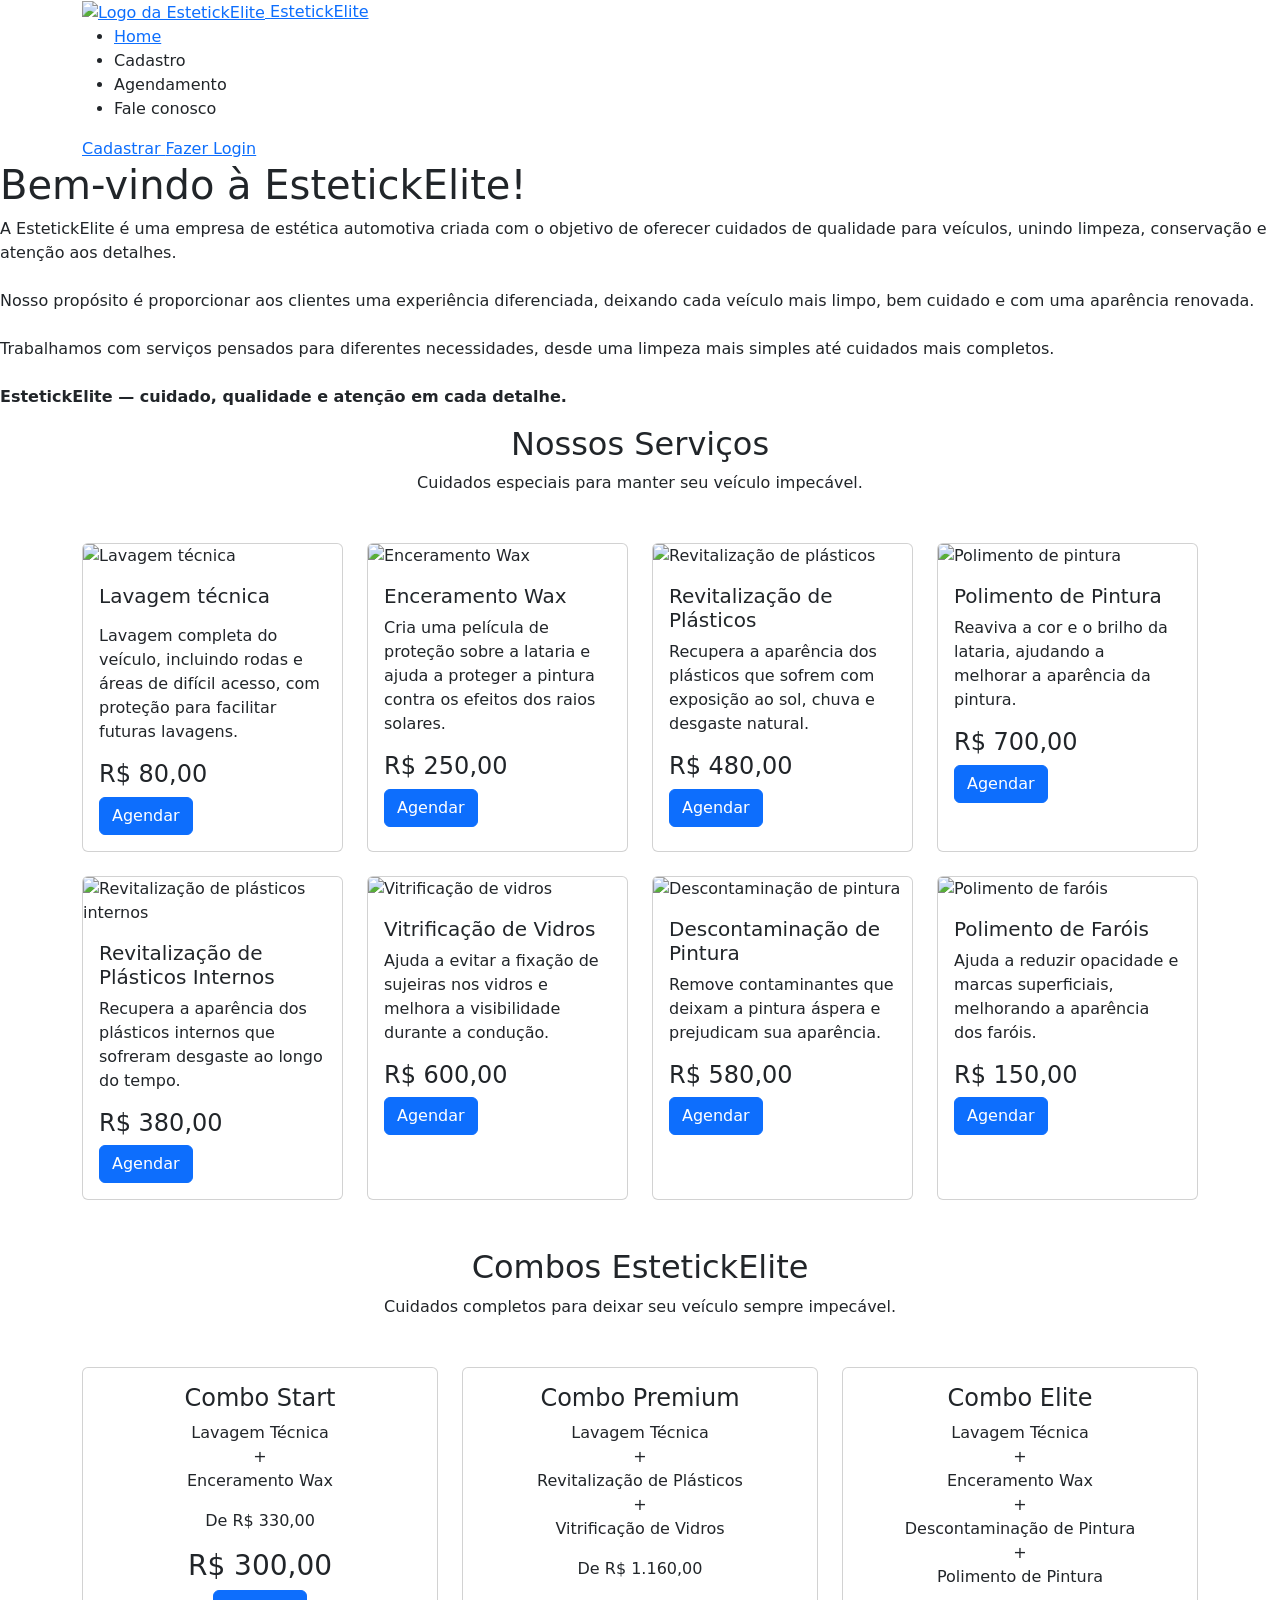
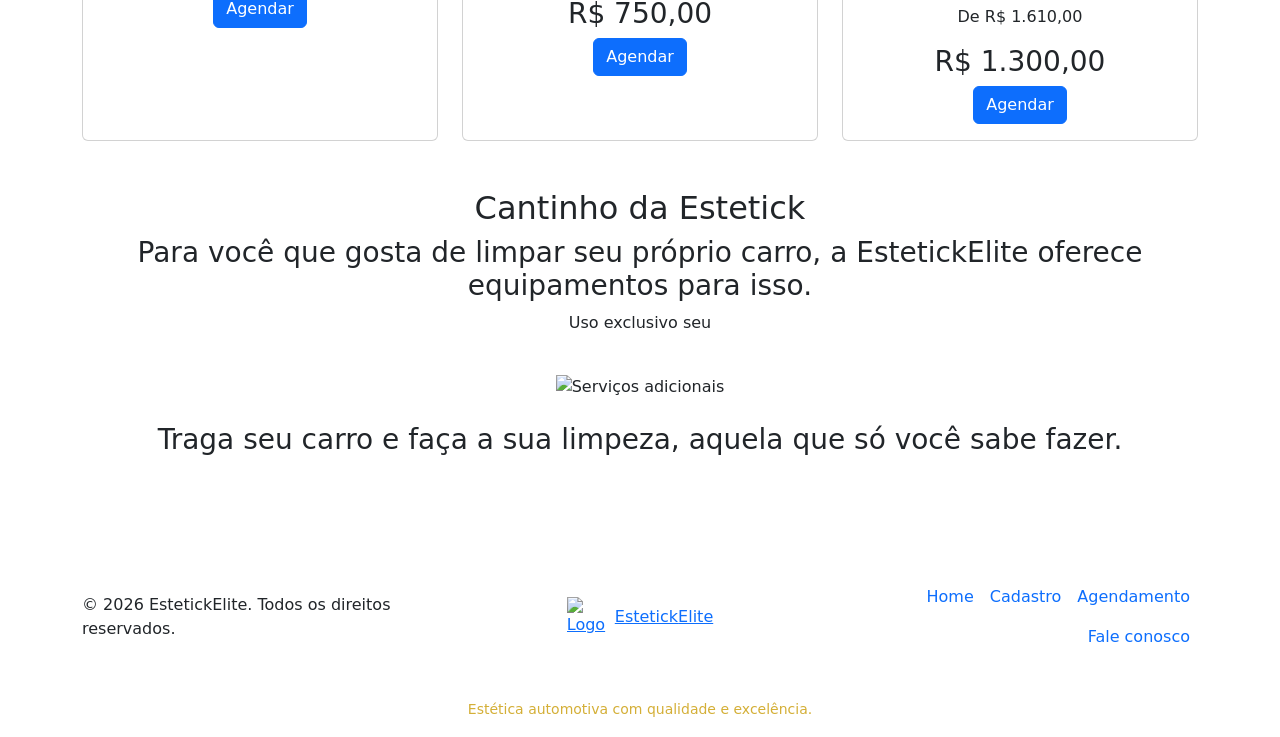
<file: src/main/resources/index.html>
<!DOCTYPE html>
<html lang="pt-BR" xmlns:th="http://www.thymeleaf.org">

<head>
    <meta charset="UTF-8">
    <meta name="viewport" content="width=device-width, initial-scale=1.0">

    <meta name="description"
          content="EstetickElite - Estética automotiva com qualidade, cuidado e excelência.">
    <meta name="author" content="Lucas Segura">
    <meta name="keywords"
          content="estética automotiva, lavagem, polimento, enceramento, vitrificação">

    <title>EstetickElite | Estética Automotiva</title>

    <link rel="icon" type="image/png" th:href="@{/favicon.png}">

    <link href="https://cdn.jsdelivr.net/npm/bootstrap@5.3.8/dist/css/bootstrap.min.css"
          rel="stylesheet"
          integrity="sha384-sRIl4kxILFvY47J16cr9ZwB07vP4J8+LH7qKQnuqkuIAvNWLzeN8tE5YBujZqJLB"
          crossorigin="anonymous">

    <link rel="stylesheet" th:href="@{/css/style.css}">
</head>

<body>

    <!-- HEADER -->
    <header class="header-estetick">
        <div class="container">
            <div class="header-container">

                <a th:href="@{/}" class="logo-estetick"
                   aria-label="Página inicial EstetickElite">
                    <img th:src="@{/img/logo.png}" alt="Logo da EstetickElite">
                    <span>Estetick<span>Elite</span></span>
                </a>

                <nav aria-label="Menu principal">
                    <ul class="nav-estetick">
                        <li>
                            <a th:href="@{/}" class="active">Home</a>
                        </li>
                        <li>
                            <a th:href="@{/cadastro}">Cadastro</a>
                        </li>
                        <li>
                            <a th:href="@{/agendamento}">Agendamento</a>
                        </li>
                        <li>
                            <a th:href="@{/fale-conosco}">Fale conosco</a>
                        </li>
                    </ul>
                </nav>

                <div class="botoes-header">
                    <a th:href="@{/cadastro}" class="btn-cadastrar">
                        Cadastrar
                    </a>

                    <a th:href="@{/login}" class="btn-agendar">
                        Fazer Login
                    </a>
                </div>

            </div>
        </div>
    </header>

    <!-- CONTEÚDO PRINCIPAL -->
    <main>

        <!-- APRESENTAÇÃO -->
        <section class="container-img">
            <h1>Bem-vindo à EstetickElite!</h1>

            <p>
                A EstetickElite é uma empresa de estética automotiva
                criada com o objetivo de oferecer cuidados de qualidade
                para veículos, unindo limpeza, conservação e atenção
                aos detalhes.

                <br><br>

                Nosso propósito é proporcionar aos clientes uma
                experiência diferenciada, deixando cada veículo mais
                limpo, bem cuidado e com uma aparência renovada.

                <br><br>

                Trabalhamos com serviços pensados para diferentes
                necessidades, desde uma limpeza mais simples até
                cuidados mais completos.

                <br><br>

                <strong>
                    EstetickElite — cuidado, qualidade e atenção em cada detalhe.
                </strong>
            </p>
        </section>

        <!-- SERVIÇOS -->
        <section class="container servicos">

            <div class="text-center mb-5">
                <h2>Nossos Serviços</h2>
                <p>Cuidados especiais para manter seu veículo impecável.</p>
            </div>

            <div class="row g-4">

                <!-- SERVIÇO 1 -->
                <div class="col-12 col-md-6 col-lg-3 d-flex">
                    <div class="card card-servico w-100">
                        <img th:src="@{/img/1-1.webp}"
                             class="card-img-top"
                             alt="Lavagem técnica"
                             loading="lazy">

                        <div class="card-body">
                            <h5 class="card-title mb-0" style="min-height: 40px;">
                                Lavagem técnica
                            </h5>

                            <p class="card-text">
                                Lavagem completa do veículo, incluindo rodas e áreas
                                de difícil acesso, com proteção para facilitar
                                futuras lavagens.
                            </p>

                            <h4 class="preco">R$ 80,00</h4>

                            <a th:href="@{/agendamento}" class="btn btn-primary">
                                Agendar
                            </a>
                        </div>
                    </div>
                </div>

                <!-- SERVIÇO 2 -->
                <div class="col-12 col-md-6 col-lg-3 d-flex">
                    <div class="card card-servico w-100">
                        <img th:src="@{/img/2.webp}"
                             class="card-img-top"
                             alt="Enceramento Wax"
                             loading="lazy">

                        <div class="card-body">
                            <h5 class="card-title">Enceramento Wax</h5>

                            <p class="card-text">
                                Cria uma película de proteção sobre a lataria e ajuda
                                a proteger a pintura contra os efeitos dos raios solares.
                            </p>

                            <h4 class="preco">R$ 250,00</h4>

                            <a th:href="@{/agendamento}" class="btn btn-primary">
                                Agendar
                            </a>
                        </div>
                    </div>
                </div>

                <!-- SERVIÇO 3 -->
                <div class="col-12 col-md-6 col-lg-3 d-flex">
                    <div class="card card-servico w-100">
                        <img th:src="@{/img/3-1.webp}"
                             class="card-img-top"
                             alt="Revitalização de plásticos"
                             loading="lazy">

                        <div class="card-body">
                            <h5 class="card-title">Revitalização de Plásticos</h5>

                            <p class="card-text">
                                Recupera a aparência dos plásticos que sofrem com
                                exposição ao sol, chuva e desgaste natural.
                            </p>

                            <h4 class="preco">R$ 480,00</h4>

                            <a th:href="@{/agendamento}" class="btn btn-primary">
                                Agendar
                            </a>
                        </div>
                    </div>
                </div>

                <!-- SERVIÇO 4 -->
                <div class="col-12 col-md-6 col-lg-3 d-flex">
                    <div class="card card-servico w-100">
                        <img th:src="@{/img/4.webp}"
                             class="card-img-top"
                             alt="Polimento de pintura"
                             loading="lazy">

                        <div class="card-body">
                            <h5 class="card-title">Polimento de Pintura</h5>

                            <p class="card-text">
                                Reaviva a cor e o brilho da lataria, ajudando a
                                melhorar a aparência da pintura.
                            </p>

                            <h4 class="preco">R$ 700,00</h4>

                            <a th:href="@{/agendamento}" class="btn btn-primary">
                                Agendar
                            </a>
                        </div>
                    </div>
                </div>

                <!-- SERVIÇO 5 -->
                <div class="col-12 col-md-6 col-lg-3 d-flex">
                    <div class="card card-servico w-100">
                        <img th:src="@{/img/5.webp}"
                             class="card-img-top"
                             alt="Revitalização de plásticos internos"
                             loading="lazy">

                        <div class="card-body">
                            <h5 class="card-title">
                                Revitalização de Plásticos Internos
                            </h5>

                            <p class="card-text">
                                Recupera a aparência dos plásticos internos que
                                sofreram desgaste ao longo do tempo.
                            </p>

                            <h4 class="preco">R$ 380,00</h4>

                            <a th:href="@{/agendamento}" class="btn btn-primary">
                                Agendar
                            </a>
                        </div>
                    </div>
                </div>

                <!-- SERVIÇO 6 -->
                <div class="col-12 col-md-6 col-lg-3 d-flex">
                    <div class="card card-servico w-100">
                        <img th:src="@{/img/6..png}"
                             class="card-img-top"
                             alt="Vitrificação de vidros"
                             loading="lazy">

                        <div class="card-body">
                            <h5 class="card-title">Vitrificação de Vidros</h5>

                            <p class="card-text">
                                Ajuda a evitar a fixação de sujeiras nos vidros
                                e melhora a visibilidade durante a condução.
                            </p>

                            <h4 class="preco">R$ 600,00</h4>

                            <a th:href="@{/agendamento}" class="btn btn-primary">
                                Agendar
                            </a>
                        </div>
                    </div>
                </div>

                <!-- SERVIÇO 7 -->
                <div class="col-12 col-md-6 col-lg-3 d-flex">
                    <div class="card card-servico w-100">
                        <img th:src="@{/img/7.webp}"
                             class="card-img-top"
                             alt="Descontaminação de pintura"
                             loading="lazy">

                        <div class="card-body">
                            <h5 class="card-title">Descontaminação de Pintura</h5>

                            <p class="card-text">
                                Remove contaminantes que deixam a pintura áspera
                                e prejudicam sua aparência.
                            </p>

                            <h4 class="preco">R$ 580,00</h4>

                            <a th:href="@{/agendamento}" class="btn btn-primary">
                                Agendar
                            </a>
                        </div>
                    </div>
                </div>

                <!-- SERVIÇO 8 -->
                <div class="col-12 col-md-6 col-lg-3 d-flex">
                    <div class="card card-servico w-100">
                        <img th:src="@{/img/8.webp}"
                             class="card-img-top"
                             alt="Polimento de faróis"
                             loading="lazy">

                        <div class="card-body">
                            <h5 class="card-title">Polimento de Faróis</h5>

                            <p class="card-text">
                                Ajuda a reduzir opacidade e marcas superficiais,
                                melhorando a aparência dos faróis.
                            </p>

                            <h4 class="preco">R$ 150,00</h4>

                            <a th:href="@{/agendamento}" class="btn btn-primary">
                                Agendar
                            </a>
                        </div>
                    </div>
                </div>

            </div>
        </section>

        <!-- COMBOS -->
        <section class="container combos py-5">

            <div class="text-center mb-5">
                <h2>Combos EstetickElite</h2>
                <p>
                    Cuidados completos para deixar seu veículo sempre impecável.
                </p>
            </div>

            <div class="row g-4">

                <!-- COMBO START -->
                <div class="col-12 col-md-4 d-flex">
                    <div class="card combo-card text-center w-100">
                        <div class="card-body">
                            <h4>Combo Start</h4>

                            <p>
                                Lavagem Técnica
                                <br>+<br>
                                Enceramento Wax
                            </p>

                            <p class="preco-antigo">De R$ 330,00</p>
                            <h3>R$ 300,00</h3>

                            <a th:href="@{/agendamento}" class="btn btn-primary">
                                Agendar
                            </a>
                        </div>
                    </div>
                </div>

                <!-- COMBO PREMIUM -->
                <div class="col-12 col-md-4 d-flex">
                    <div class="card combo-card combo-premium text-center w-100">
                        <div class="card-body">
                            <h4>Combo Premium</h4>

                            <p>
                                Lavagem Técnica
                                <br>+<br>
                                Revitalização de Plásticos
                                <br>+<br>
                                Vitrificação de Vidros
                            </p>

                            <p class="preco-antigo">De R$ 1.160,00</p>
                            <h3>R$ 750,00</h3>

                            <a th:href="@{/agendamento}" class="btn btn-primary">
                                Agendar
                            </a>
                        </div>
                    </div>
                </div>

                <!-- COMBO ELITE -->
                <div class="col-12 col-md-4 d-flex">
                    <div class="card combo-card text-center w-100">
                        <div class="card-body">
                            <h4>Combo Elite</h4>

                            <p>
                                Lavagem Técnica
                                <br>+<br>
                                Enceramento Wax
                                <br>+<br>
                                Descontaminação de Pintura
                                <br>+<br>
                                Polimento de Pintura
                            </p>

                            <p class="preco-antigo">De R$ 1.610,00</p>
                            <h3>R$ 1.300,00</h3>

                            <a th:href="@{/agendamento}" class="btn btn-primary">
                                Agendar
                            </a>
                        </div>
                    </div>
                </div>

            </div>

            <!-- CANTINHO DA ESTETICK -->
            <br><br>

            <div class="text-center mb-5">
                <h2>Cantinho da Estetick</h2>

                <h3>
                    Para você que gosta de limpar seu próprio carro,
                    a EstetickElite oferece equipamentos para isso.
                </h3>

                <p>Uso exclusivo seu</p>

                <br>

                <img th:src="@{/img/usoseu.png}"
                     alt="Serviços adicionais"
                     class="card-img">

                <br><br>

                <h3>
                    Traga seu carro e faça a sua limpeza,
                    aquela que só você sabe fazer.
                </h3>
            </div>

        </section>
    </main>

    <!-- FOOTER -->
    <footer>
        <div class="footer-estetick">
            <div class="container footer-container">

                <div class="d-flex flex-wrap justify-content-between align-items-center py-4">

                    <p class="col-md-4 mb-0 copyright">
                        © 2026 EstetickElite. Todos os direitos reservados.
                    </p>

                    <a th:href="@{/}"
                       class="col-md-4 d-flex align-items-center justify-content-center mb-3 mb-md-0 logo-footer">

                        <img th:src="@{/img/logo.png}"
                             alt="Logo EstetickElite"
                             width="40"
                             height="40"
                             class="me-2">

                        Estetick<span>Elite</span>
                    </a>

                    <ul class="nav col-md-4 justify-content-end nav-estetick">

                        <li class="nav-item">
                            <a th:href="@{/}" class="nav-link px-2 active">
                                Home
                            </a>
                        </li>

                        <li class="nav-item">
                            <a th:href="@{/cadastro}" class="nav-link px-2">
                                Cadastro
                            </a>
                        </li>

                        <li class="nav-item">
                            <a th:href="@{/agendamento}" class="nav-link px-2">
                                Agendamento
                            </a>
                        </li>

                        <li class="nav-item">
                            <a th:href="@{/fale-conosco}" class="nav-link px-2">
                                Fale conosco
                            </a>
                        </li>

                    </ul>
                </div>

                <div class="text-center py-3 linha-dourada">
                    <small style="color: #d4af37;">
                        Estética automotiva com qualidade e excelência.
                    </small>
                </div>

            </div>
        </div>
    </footer>

    <!-- BOOTSTRAP JS -->
    <script src="https://cdn.jsdelivr.net/npm/bootstrap@5.3.8/dist/js/bootstrap.bundle.min.js"
            integrity="sha384-FKyoEForCGlyvwx9Hj09JcYn3nv7wiPVlz7YYwJrV4cXK/BmnVDxM+D2scQbITxI"
            crossorigin="anonymous"></script>

    <!-- JAVASCRIPT PERSONALIZADO -->
    <script th:src="@{/js/script.js}"></script>

</body>
</html>
</file>
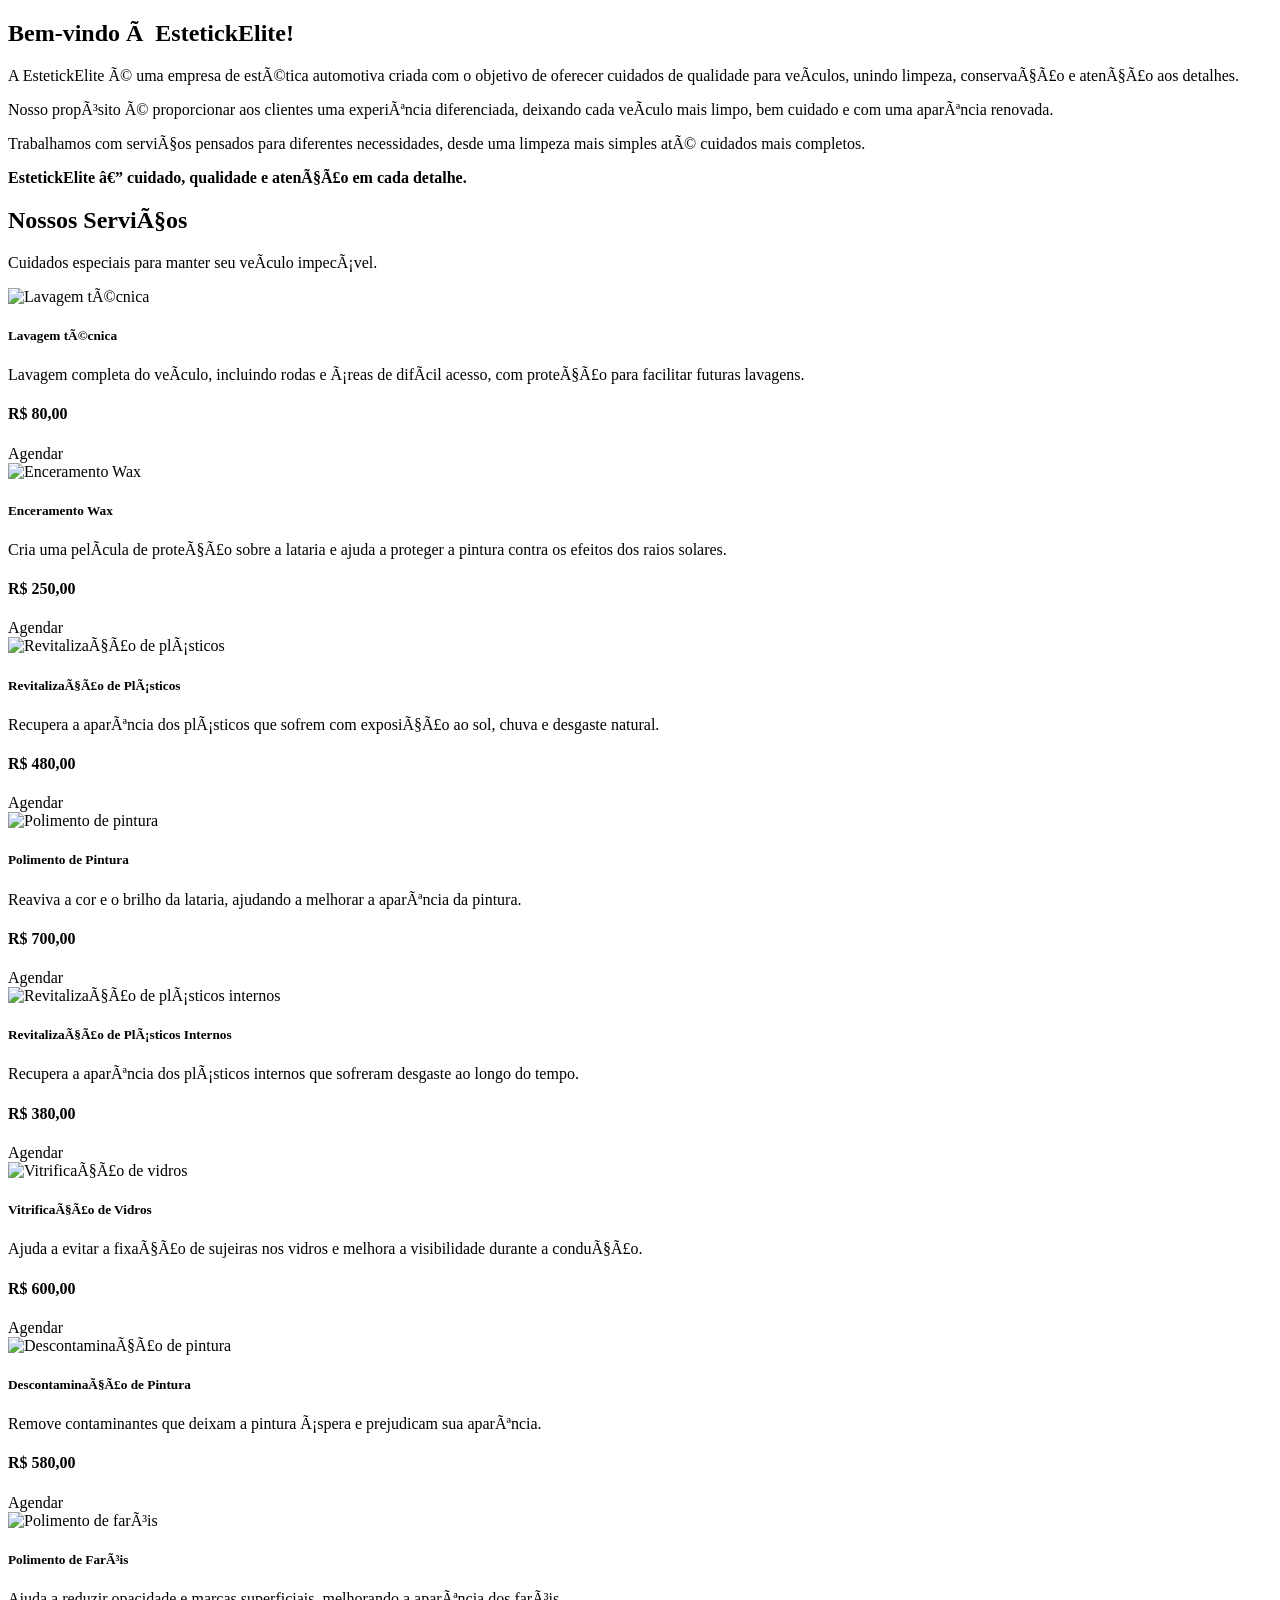
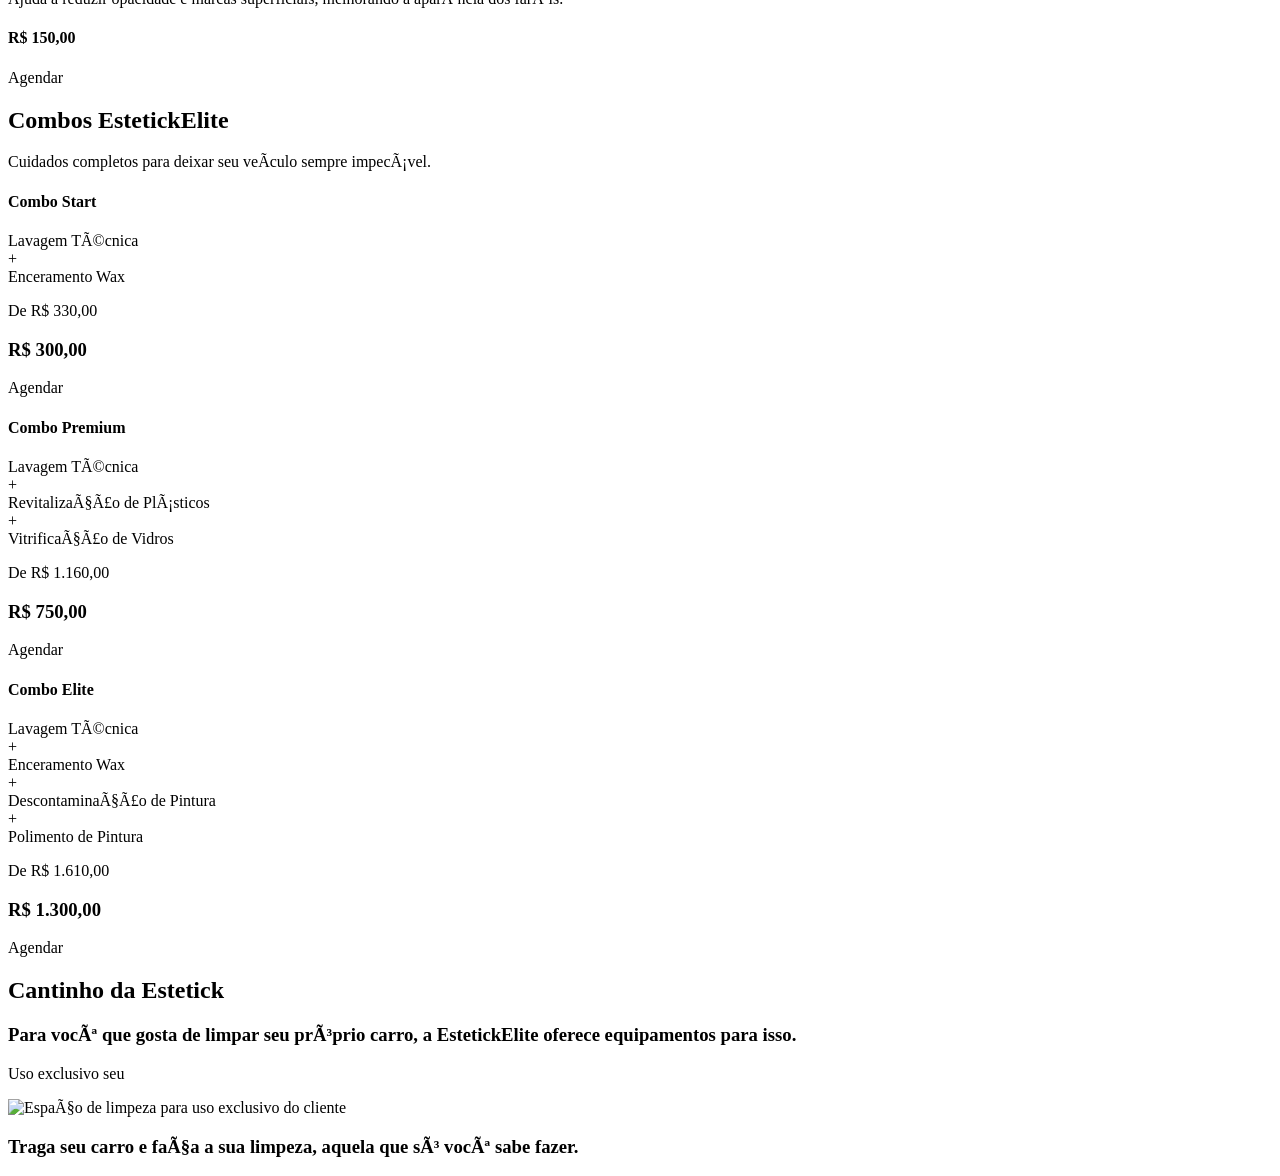
<file: src/main/resources/templates/index.html>
<!DOCTYPE html>
<html lang="pt-BR" xmlns:th="http://www.thymeleaf.org">
<head th:replace="~{fragments/head :: head('Página inicial')}">
</head>
<body>
<!-- ================================================== -->
<!-- CABEÇALHO -->
<!-- ================================================== -->
<header th:replace="~{fragments/header :: header}">
</header>
<!-- ================================================== -->
<!-- CONTEÚDO PRINCIPAL -->
<!-- ================================================== -->
<main>
    <!-- APRESENTAÇÃO DA EMPRESA -->
    <section class="container-img">

        <h1>Bem-vindo à EstetickElite!</h1>

        <p>
            A EstetickElite é uma empresa de estética automotiva
            criada com o objetivo de oferecer cuidados de qualidade
            para veículos, unindo limpeza, conservação e atenção
            aos detalhes.
        </p>

        <p>
            Nosso propósito é proporcionar aos clientes uma
            experiência diferenciada, deixando cada veículo mais
            limpo, bem cuidado e com uma aparência renovada.
        </p>

        <p>
            Trabalhamos com serviços pensados para diferentes
            necessidades, desde uma limpeza mais simples até
            cuidados mais completos.
        </p>

        <p>
            <strong>
                EstetickElite — cuidado, qualidade e atenção em cada detalhe.
            </strong>
        </p>

    </section>
    <!-- ================================================== -->    <!-- NOSSOS SERVIÇOS -->
    <!-- ================================================== -->
    <section class="container servicos">
        <!-- TÍTULO DA SEÇÃO -->
        <div class="text-center mb-5">

            <h2>Nossos Serviços</h2>

            <p>
                Cuidados especiais para manter seu veículo impecável.
            </p>

        </div>
        <!-- CARDS DE SERVIÇOS -->
        <div class="row g-4">
            <!-- SERVIÇO 1 -->
            <div class="col-12 col-md-6 col-lg-3 d-flex">

                <div class="card card-servico w-100">

                    <img th:src="@{/img/1-1.webp}"
                         class="card-img-top"
                         alt="Lavagem técnica"
                         loading="lazy">

                    <div class="card-body">

                        <h5 class="card-title">
                            Lavagem técnica
                        </h5>

                        <p class="card-text">
                            Lavagem completa do veículo, incluindo rodas
                            e áreas de difícil acesso, com proteção para
                            facilitar futuras lavagens.
                        </p>

                        <h4 class="preco">R$ 80,00</h4>

                        <a th:href="@{/agendamento}" class="btn btn-primary">
                            Agendar
                        </a>

                    </div>

                </div>

            </div>
            <!-- SERVIÇO 2 -->
            <div class="col-12 col-md-6 col-lg-3 d-flex">

                <div class="card card-servico w-100">

                    <img th:src="@{/img/2.webp}"
                         class="card-img-top"
                         alt="Enceramento Wax"
                         loading="lazy">

                    <div class="card-body">

                        <h5 class="card-title">
                            Enceramento Wax
                        </h5>

                        <p class="card-text">
                            Cria uma película de proteção sobre a lataria
                            e ajuda a proteger a pintura contra os efeitos
                            dos raios solares.
                        </p>

                        <h4 class="preco">R$ 250,00</h4>

                        <a th:href="@{/agendamento}" class="btn btn-primary">
                            Agendar
                        </a>

                    </div>

                </div>

            </div>
            <!-- SERVIÇO 3 -->
            <div class="col-12 col-md-6 col-lg-3 d-flex">

                <div class="card card-servico w-100">

                    <img th:src="@{/img/3-1.webp}"
                         class="card-img-top"
                         alt="Revitalização de plásticos"
                         loading="lazy">

                    <div class="card-body">

                        <h5 class="card-title">
                            Revitalização de Plásticos
                        </h5>

                        <p class="card-text">
                            Recupera a aparência dos plásticos que sofrem
                            com exposição ao sol, chuva e desgaste natural.
                        </p>

                        <h4 class="preco">R$ 480,00</h4>

                        <a th:href="@{/agendamento}" class="btn btn-primary">
                            Agendar
                        </a>

                    </div>

                </div>

            </div>
            <!-- SERVIÇO 4 -->
            <div class="col-12 col-md-6 col-lg-3 d-flex">

                <div class="card card-servico w-100">

                    <img th:src="@{/img/4.webp}"
                         class="card-img-top"
                         alt="Polimento de pintura"
                         loading="lazy">

                    <div class="card-body">

                        <h5 class="card-title">
                            Polimento de Pintura
                        </h5>

                        <p class="card-text">
                            Reaviva a cor e o brilho da lataria, ajudando
                            a melhorar a aparência da pintura.
                        </p>

                        <h4 class="preco">R$ 700,00</h4>

                        <a th:href="@{/agendamento}" class="btn btn-primary">
                            Agendar
                        </a>

                    </div>

                </div>

            </div>
            <!-- SERVIÇO 5 -->
            <div class="col-12 col-md-6 col-lg-3 d-flex">

                <div class="card card-servico w-100">

                    <img th:src="@{/img/5.webp}"
                         class="card-img-top"
                         alt="Revitalização de plásticos internos"
                         loading="lazy">

                    <div class="card-body">

                        <h5 class="card-title">
                            Revitalização de Plásticos Internos
                        </h5>

                        <p class="card-text">
                            Recupera a aparência dos plásticos internos
                            que sofreram desgaste ao longo do tempo.
                        </p>

                        <h4 class="preco">R$ 380,00</h4>

                        <a th:href="@{/agendamento}" class="btn btn-primary">
                            Agendar
                        </a>

                    </div>

                </div>

            </div>
            <!-- SERVIÇO 6 -->
            <div class="col-12 col-md-6 col-lg-3 d-flex">

                <div class="card card-servico w-100">

                    <img th:src="@{/img/6..png}"
                         class="card-img-top"
                         alt="Vitrificação de vidros"
                         loading="lazy">

                    <div class="card-body">

                        <h5 class="card-title">
                            Vitrificação de Vidros
                        </h5>

                        <p class="card-text">
                            Ajuda a evitar a fixação de sujeiras nos vidros
                            e melhora a visibilidade durante a condução.
                        </p>

                        <h4 class="preco">R$ 600,00</h4>

                        <a th:href="@{/agendamento}" class="btn btn-primary">
                            Agendar
                        </a>

                    </div>

                </div>

            </div>
            <!-- SERVIÇO 7 -->
            <div class="col-12 col-md-6 col-lg-3 d-flex">

                <div class="card card-servico w-100">

                    <img th:src="@{/img/7.webp}"
                         class="card-img-top"
                         alt="Descontaminação de pintura"
                         loading="lazy">

                    <div class="card-body">

                        <h5 class="card-title">
                            Descontaminação de Pintura
                        </h5>

                        <p class="card-text">
                            Remove contaminantes que deixam a pintura
                            áspera e prejudicam sua aparência.
                        </p>

                        <h4 class="preco">R$ 580,00</h4>

                        <a th:href="@{/agendamento}" class="btn btn-primary">
                            Agendar
                        </a>

                    </div>

                </div>

            </div>
            <!-- SERVIÇO 8 -->
            <div class="col-12 col-md-6 col-lg-3 d-flex">

                <div class="card card-servico w-100">

                    <img th:src="@{/img/8.webp}"
                         class="card-img-top"
                         alt="Polimento de faróis"
                         loading="lazy">

                    <div class="card-body">

                        <h5 class="card-title">
                            Polimento de Faróis
                        </h5>

                        <p class="card-text">
                            Ajuda a reduzir opacidade e marcas superficiais,
                            melhorando a aparência dos faróis.
                        </p>

                        <h4 class="preco">R$ 150,00</h4>

                        <a th:href="@{/agendamento}" class="btn btn-primary">
                            Agendar
                        </a>

                    </div>

                </div>

            </div>
        </div>
    </section>
    <!-- ================================================== -->
    <!-- COMBOS ESTETICKELITE -->
    <!-- ================================================== -->
    <section class="container combos py-5">
        <!-- TÍTULO -->
        <div class="text-center mb-5">
            <h2>Combos EstetickElite</h2>
            <p>
                Cuidados completos para deixar seu veículo sempre impecável.
            </p>
        </div>


        <!-- CARDS DOS COMBOS -->
        <div class="row g-4">


            <!-- COMBO START -->
            <div class="col-12 col-md-4 d-flex">

                <div class="card combo-card text-center w-100">

                    <div class="card-body">

                        <h4>Combo Start</h4>

                        <p>
                            Lavagem Técnica
                            <br>+
                            <br>Enceramento Wax
                        </p>

                        <p class="preco-antigo">
                            De R$ 330,00
                        </p>

                        <h3>R$ 300,00</h3>

                        <a th:href="@{/agendamento}" class="btn btn-primary">
                            Agendar
                        </a>

                    </div>

                </div>

            </div>


            <!-- COMBO PREMIUM -->
            <div class="col-12 col-md-4 d-flex">

                <div class="card combo-card combo-premium text-center w-100">

                    <div class="card-body">

                        <h4>Combo Premium</h4>

                        <p>
                            Lavagem Técnica
                            <br>+
                            <br>Revitalização de Plásticos
                            <br>+
                            <br>Vitrificação de Vidros
                        </p>

                        <p class="preco-antigo">
                            De R$ 1.160,00
                        </p>

                        <h3>R$ 750,00</h3>

                        <a th:href="@{/agendamento}" class="btn btn-primary">
                            Agendar
                        </a>

                    </div>

                </div>

            </div>


            <!-- COMBO ELITE -->
            <div class="col-12 col-md-4 d-flex">

                <div class="card combo-card text-center w-100">

                    <div class="card-body">

                        <h4>Combo Elite</h4>

                        <p>
                            Lavagem Técnica
                            <br>+
                            <br>Enceramento Wax
                            <br>+
                            <br>Descontaminação de Pintura
                            <br>+
                            <br>Polimento de Pintura
                        </p>

                        <p class="preco-antigo">
                            De R$ 1.610,00
                        </p>

                        <h3>R$ 1.300,00</h3>

                        <a th:href="@{/agendamento}" class="btn btn-primary">
                            Agendar
                        </a>

                    </div>

                </div>

            </div>

        </div>


        <!-- ================================================== -->
        <!-- CANTINHO DA ESTETICK -->
        <!-- ================================================== -->

        <section class="text-center mt-5">

            <h2>Cantinho da Estetick</h2>

            <h3>
                Para você que gosta de limpar seu próprio carro,
                a EstetickElite oferece equipamentos para isso.
            </h3>

            <p>Uso exclusivo seu</p>

            <img th:src="@{/img/usoseu.png}"
                 alt="Espaço de limpeza para uso exclusivo do cliente"
                 class="card-img"
                 loading="lazy">
            <br>
            <h3>
                Traga seu carro e faça a sua limpeza,
                aquela que só você sabe fazer.
            </h3>

        </section>

    </section>
</main>
<!-- ================================================== -->
<!-- RODAPÉ -->
<!-- ================================================== -->
<footer th:replace="~{fragments/footer :: footer}">
</footer>
<!-- ================================================== -->
<!-- JAVASCRIPT -->
<!-- ================================================== -->
<!-- Bootstrap -->
<script src="https://cdn.jsdelivr.net/npm/bootstrap@5.3.8/dist/js/bootstrap.bundle.min.js"
        integrity="sha384-FKyoEForCGlyvwx9Hj09JcYn3nv7wiPVlz7YYwJrWVcXK/BmnVDxM+D2scQbITxI"
        crossorigin="anonymous">
</script>
<!-- JavaScript personalizado -->
<script th:src="@{/js/script.js}"></script>
</body>
</html>
</file>
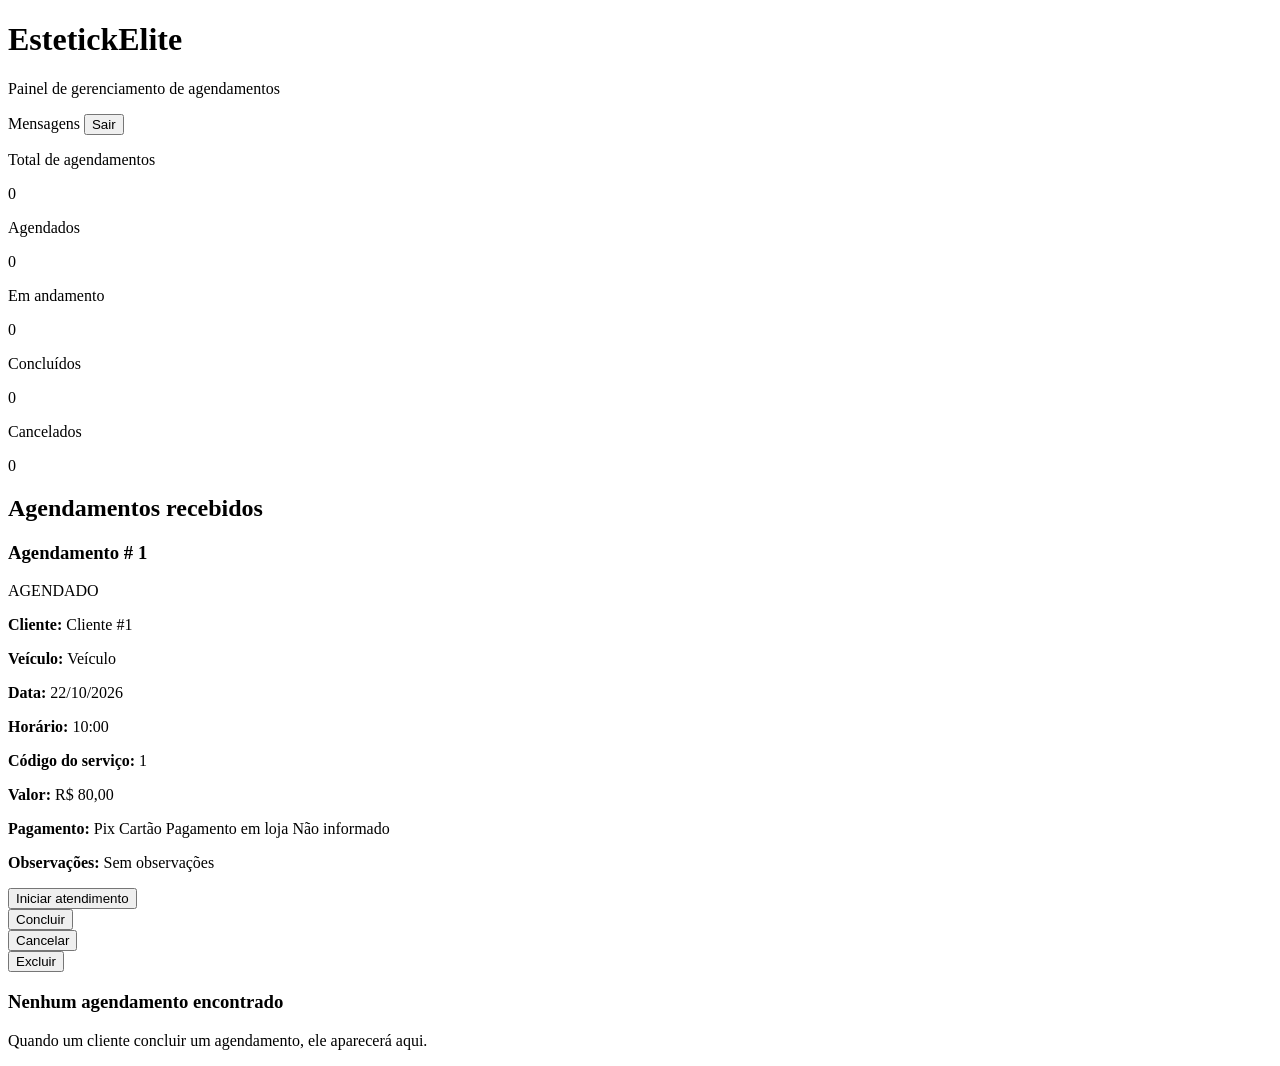
<file: src/main/resources/templates/admin.html>
<!DOCTYPE html>
<html lang="pt-br" xmlns:th="http://www.thymeleaf.org">
<head>
    <meta charset="UTF-8">
    <meta name="viewport" content="width=device-width, initial-scale=1.0">

    <title>Painel Administrativo | EstetickElite</title>
    <link rel="stylesheet" th:href="@{/css/admin.css}">



</head>

<body>

<header>
    <div>
        <h1>EstetickElite</h1>
        <p class="subtitulo">Painel de gerenciamento de agendamentos</p>
    </div>

    <div>
        <a class="botao" th:href="@{/admin/mensagens}">
            Mensagens
        </a>

        <form th:action="@{/admin/logout}" method="post"
              style="display:inline">
            <button class="botao" type="submit">Sair</button>
        </form>
    </div>
</header>

<section class="resumo">
    <article class="cartao">
        <p>Total de agendamentos</p>
        <span class="numero" th:text="${totalServicos}">0</span>
    </article>

    <article class="cartao">
        <p>Agendados</p>
        <span class="numero" th:text="${totalAgendados}">0</span>
    </article>

    <article class="cartao">
        <p>Em andamento</p>
        <span class="numero" th:text="${totalEmAndamento}">0</span>
    </article>

    <article class="cartao">
        <p>Concluídos</p>
        <span class="numero" th:text="${totalFeitos}">0</span>
    </article>

    <article class="cartao">
        <p>Cancelados</p>
        <span class="numero" th:text="${totalCancelados}">0</span>
    </article>
</section>

<h2 class="secao-titulo">Agendamentos recebidos</h2>

<section class="lista">

    <article class="agendamento"
             th:each="agendamento : ${agendamentos}">

        <h3>
            Agendamento #
            <span th:text="${agendamento.id}">1</span>
        </h3>

        <p class="status"
           th:text="${agendamento.status != null ? agendamento.status : 'AGENDADO'}">
            AGENDADO
        </p>

        <p class="linha">
            <strong>Cliente:</strong>
            <span th:text="${agendamento.clienteId != null
                ? 'Cliente #' + agendamento.clienteId
                : 'Não informado'}">
                Cliente #1
            </span>
        </p>

        <p class="linha">
            <strong>Veículo:</strong>
            <span th:text="${agendamento.veiculo}">Veículo</span>
        </p>

        <p class="linha">
            <strong>Data:</strong>
            <span th:text="${agendamento.data != null
                ? #temporals.format(agendamento.data, 'dd/MM/yyyy')
                : 'Não informada'}">
                22/10/2026
            </span>
        </p>

        <p class="linha">
            <strong>Horário:</strong>
            <span th:text="${agendamento.horario != null
                ? #temporals.format(agendamento.horario, 'HH:mm')
                : 'Não informado'}">
                10:00
            </span>
        </p>

        <p class="linha">
            <strong>Código do serviço:</strong>
            <span th:text="${agendamento.tipoServicos}">1</span>
        </p>

        <p class="linha">
            <strong>Valor:</strong>
            R$
            <span th:text="${agendamento.totalServicos != null
                ? #numbers.formatDecimal(agendamento.totalServicos, 1, 'POINT', 2, 'COMMA')
                : '0,00'}">
                80,00
            </span>
        </p>

        <p class="linha">
            <strong>Pagamento:</strong>
            <span th:switch="${agendamento.formaPag}">
                <span th:case="1">Pix</span>
                <span th:case="2">Cartão</span>
                <span th:case="3">Pagamento em loja</span>
                <span th:case="*">Não informado</span>
            </span>
        </p>

        <p class="linha">
            <strong>Observações:</strong>
            <span th:text="${agendamento.observacoes != null
                and !agendamento.observacoes.isBlank()
                ? agendamento.observacoes
                : 'Sem observações'}">
                Sem observações
            </span>
        </p>

        <div class="acoes">

            <form th:if="${agendamento.status == 'AGENDADO'}"
                  th:action="@{/admin/agendamentos/{id}/iniciar(id=${agendamento.id})}"
                  method="post">
                <button class="botao" type="submit">
                    Iniciar atendimento
                </button>
            </form>

            <form th:if="${agendamento.status == 'EM_ANDAMENTO'}"
                  th:action="@{/admin/agendamentos/{id}/concluir(id=${agendamento.id})}"
                  method="post">
                <button class="botao" type="submit">
                    Concluir
                </button>
            </form>

            <form th:if="${agendamento.status != 'CONCLUIDO'
                          and agendamento.status != 'CANCELADO'}"
                  th:action="@{/admin/agendamentos/{id}/cancelar(id=${agendamento.id})}"
                  method="post"
                  onsubmit="return confirm('Deseja cancelar este agendamento?')">
                <button class="botao perigo" type="submit">
                    Cancelar
                </button>
            </form>

            <form th:action="@{/admin/agendamentos/{id}/excluir(id=${agendamento.id})}"
                  method="post"
                  onsubmit="return confirm('Deseja excluir definitivamente este registro?')">
                <button class="botao perigo" type="submit">
                    Excluir
                </button>
            </form>

        </div>
    </article>

    <div class="vazio" th:if="${#lists.isEmpty(agendamentos)}">
        <h3>Nenhum agendamento encontrado</h3>
        <p>Quando um cliente concluir um agendamento, ele aparecerá aqui.</p>
    </div>

</section>

</body>
</html>
</file>
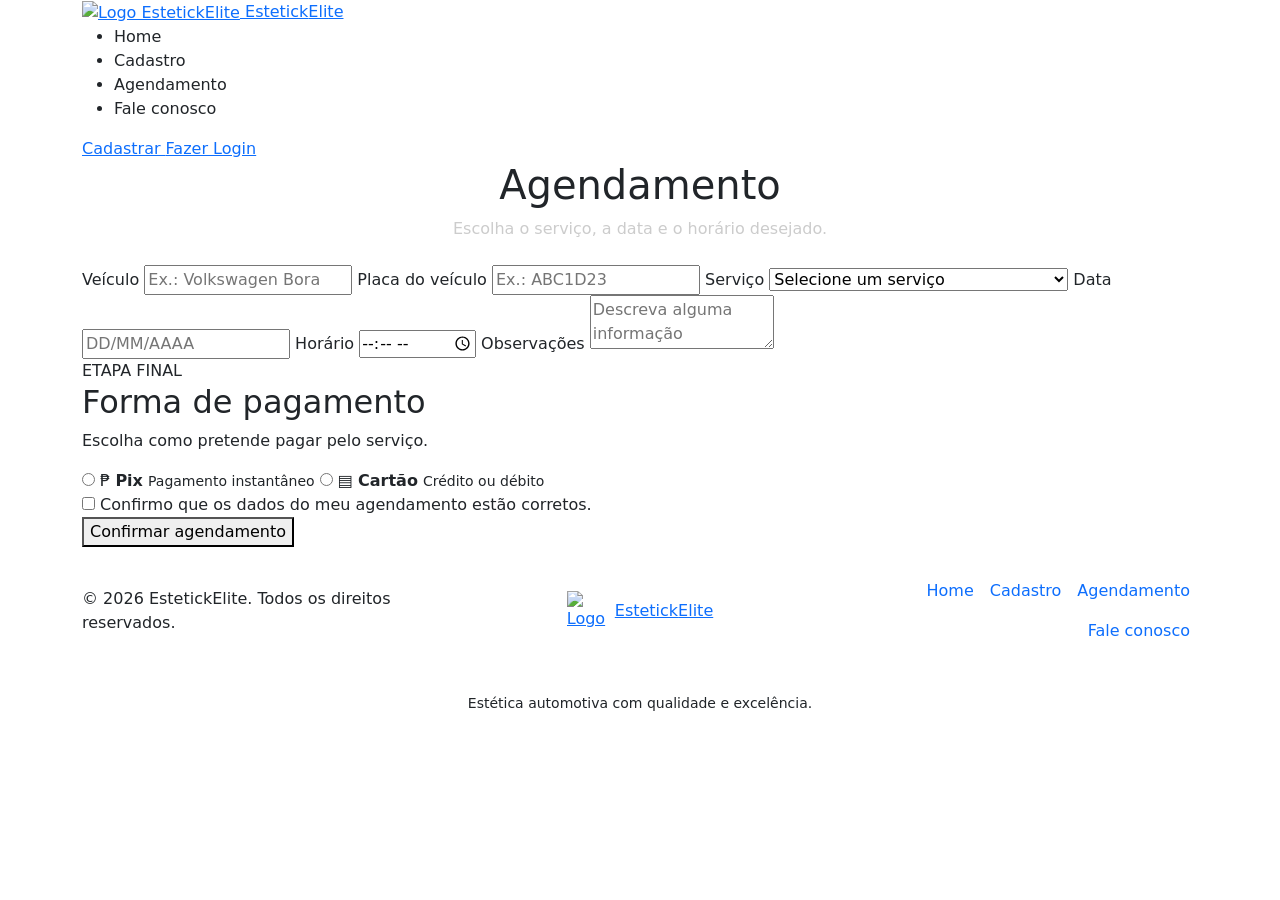
<file: src/main/resources/templates/agendamento.html>
<!DOCTYPE html>
<html lang="pt-BR" xmlns:th="http://www.thymeleaf.org">
<head>
    <meta charset="UTF-8">
    <meta name="viewport" content="width=device-width, initial-scale=1.0">
    <meta name="description"
          content="Agendamento de serviços de estética automotiva da EstetickElite.">
    <meta name="keywords"
          content="estética automotiva, agendamento, EstetickElite">
    <meta name="author" content="EstetickElite">
    <title>Agendamento - EstetickElite</title>
    <link rel="icon" th:href="@{/favicon.png}">
    <link href="https://cdn.jsdelivr.net/npm/bootstrap@5.3.8/dist/css/bootstrap.min.css"
          rel="stylesheet">
    <link rel="stylesheet" th:href="@{/css/style.css}">
    <link rel="stylesheet" th:href="@{/css/agendamento.css}">
</head>
<body>
<!-- HEADER -->
<header>
    <div class="container header-estetick">
        <div class="header-container">

            <a th:href="@{/}" class="logo-estetick">
                <img th:src="@{/img/logo.png}" alt="Logo EstetickElite">
                <span>Estetick<span>Elite</span></span>
            </a>

            <nav aria-label="Menu principal">
                <ul class="nav-estetick">

                    <li><a th:href="@{/}">Home</a></li>

                    <li><a th:href="@{/cadastro}">Cadastro</a></li>

                    <li>
                        <a th:href="@{/agendamento}" aria-current="page">
                            Agendamento
                        </a>
                    </li>

                    <li><a th:href="@{/faleconosco}">Fale conosco</a></li>

                </ul>
            </nav>

            <div class="botoes-header">

                <a th:href="@{/cadastro}" class="btn-cadastrar">
                    Cadastrar
                </a>

                <a th:href="@{/login}" class="btn-agendar">
                    Fazer Login
                </a>

            </div>

        </div>
    </div>
</header>
<!-- CONTEÚDO PRINCIPAL -->
<main class="container">

    <div class="agendamento">

        <div class="text-center mb-4">

            <h1>Agendamento</h1>

            <p style="color: #cccccc;">
                Escolha o serviço, a data e o horário desejado.
            </p>

        </div>


        <!-- FORMULÁRIO -->
        <form id="formAgendamento"
              th:action="@{/agendamento}"
              method="post">

            <!-- VEÍCULO -->
            <label for="veiculoCliente">Veículo</label>

            <input type="text"
                   id="veiculoCliente"
                   name="veiculo"
                   placeholder="Ex.: Volkswagen Bora"
                   maxlength="60"
                   required>


            <!-- PLACA -->
            <label for="placaCliente">Placa do veículo</label>

            <input type="text"
                   id="placaCliente"
                   name="placa"
                   placeholder="Ex.: ABC1D23"
                   maxlength="7"
                   pattern="[A-Za-z]{3}[0-9][A-Za-z0-9][0-9]{2}"
                   title="Informe uma placa válida, como ABC1234 ou ABC1D23."
                   autocomplete="off"
                   required>


            <!-- SERVIÇO -->
            <label for="servicoCliente">Serviço</label>

            <select id="servicoCliente"
                    name="servico"
                    required>

                <option value="">Selecione um serviço</option>

                <option value="Lavagem técnica">Lavagem técnica</option>
                <option value="Enceramento Wax">Enceramento Wax</option>
                <option value="Revitalização de plásticos">
                    Revitalização de plásticos
                </option>
                <option value="Polimento de Pintura">
                    Polimento de Pintura
                </option>
                <option value="Revitalização de Plásticos Internos">
                    Revitalização de Plásticos Internos
                </option>
                <option value="Vitrificação de Vidros">
                    Vitrificação de Vidros
                </option>
                <option value="Descontaminação de Pintura">
                    Descontaminação de Pintura
                </option>
                <option value="Polimento de Faróis">
                    Polimento de Faróis
                </option>
                <option value="Combo Start">Combo Start</option>
                <option value="Combo Premium">Combo Premium</option>
                <option value="Combo Elite">Combo Elite</option>

            </select>


            <!-- DATA -->
            <label for="dataCliente">Data</label>

            <input type="text"
                   id="dataCliente"
                   name="data"
                   placeholder="DD/MM/AAAA"
                   maxlength="10"
                   inputmode="numeric"
                   autocomplete="off"
                   required>


            <!-- HORÁRIO -->
            <label for="horarioCliente">Horário</label>

            <input type="time"
                   id="horarioCliente"
                   name="horario"
                   required>


            <!-- OBSERVAÇÕES -->
            <label for="observacoesCliente">Observações</label>

            <textarea id="observacoesCliente"
                      name="observacoes"
                      maxlength="500"
                      placeholder="Descreva alguma informação importante sobre o veículo..."></textarea>


            <!-- PAGAMENTO -->
            <section class="pagamento-section" id="secaoPagamento">

                <div class="pagamento-cabecalho">

                    <span class="pagamento-etiqueta">ETAPA FINAL</span>

                    <h2>Forma de pagamento</h2>

                    <p>Escolha como pretende pagar pelo serviço.</p>

                </div>


                <div class="pagamento-opcoes">

                    <!-- PIX -->
                    <label class="pagamento-opcao" for="pagamentoPix">

                        <input type="radio"
                               id="pagamentoPix"
                               name="pagamento"
                               value="1"
                               required>

                        <span class="pagamento-icone pix-icone">₱</span>

                        <span class="pagamento-opcao-texto">
                            <strong>Pix</strong>
                            <small>Pagamento instantâneo</small>
                        </span>

                        <span class="pagamento-seletor"></span>

                    </label>


                    <!-- CARTÃO -->
                    <label class="pagamento-opcao" for="pagamentoCartao">

                        <input type="radio"
                               id="pagamentoCartao"
                               name="pagamento"
                               value="2"
                               required>

                        <span class="pagamento-icone cartao-icone">▤</span>

                        <span class="pagamento-opcao-texto">
                            <strong>Cartão</strong>
                            <small>Crédito ou débito</small>
                        </span>

                        <span class="pagamento-seletor"></span>

                    </label>

                </div>


                <!-- PAINEL PIX -->
                <div class="pagamento-detalhes"
                     id="areaPix"
                     hidden>

                    <div class="pagamento-detalhes-cabecalho">

                        <h3>Pagamento via Pix</h3>

                        <span class="pagamento-status-demo">
                            DEMONSTRAÇÃO
                        </span>

                    </div>

                    <p class="pagamento-descricao">
                        Aqui será exibido o QR Code gerado pelo sistema
                        quando a integração real de pagamento for implementada.
                    </p>

                    <div class="pix-conteudo">

                        <div class="pix-qr-ilustrativo"
                             aria-label="Ilustração de QR Code">

                            <div class="pix-qr-centro">
                                <span>PIX</span>
                            </div>

                        </div>

                        <div class="pix-informacoes">

                            <strong>QR Code ilustrativo</strong>

                            <p>
                                Este desenho não representa um código Pix válido.
                                Nenhum pagamento pode ser realizado por ele.
                            </p>

                            <button type="button"
                                    class="btn-pix-demo"
                                    id="copiarPixDemo">
                                Entendi
                            </button>

                            <p class="mensagem-pix-demo"
                               id="mensagemPixDemo"
                               aria-live="polite"></p>

                        </div>

                    </div>

                </div>


                <!-- PAINEL CARTÃO -->
                <div class="pagamento-detalhes"
                     id="areaCartao"
                     hidden>

                    <div class="pagamento-detalhes-cabecalho">

                        <h3>Cartão</h3>

                        <span class="pagamento-status-demo">
                            VISUALIZAÇÃO
                        </span>

                    </div>

                    <p class="pagamento-descricao">
                        Visualize um exemplo de cartão.
                        Não informe dados de um cartão verdadeiro nesta demonstração.
                    </p>


                    <!-- CARTÃO ILUSTRATIVO -->
                    <div class="cartao-visual"
                         aria-label="Prévia ilustrativa do cartão">

                        <div class="cartao-visual-topo">

                            <span>ESTETICKELITE</span>

                            <span class="cartao-chip">▦</span>

                        </div>

                        <div class="cartao-numero"
                             id="cartaoNumeroPreview">
                            •••• •••• •••• ••••
                        </div>

                        <div class="cartao-visual-rodape">

                            <div>
                                <small>TITULAR</small>
                                <strong id="cartaoTitularPreview">
                                    NOME DO TITULAR
                                </strong>
                            </div>

                            <div>
                                <small>VALIDADE</small>
                                <strong id="cartaoValidadePreview">
                                    MM/AA
                                </strong>
                            </div>

                        </div>

                    </div>


                    <!-- CAMPOS ILUSTRATIVOS -->
                    <div class="cartao-formulario">

                        <div class="campo-cartao campo-cartao-completo">

                            <label for="numeroCartaoDemo">
                                Número ilustrativo
                            </label>

                            <input type="text"
                                   id="numeroCartaoDemo"
                                   inputmode="numeric"
                                   maxlength="19"
                                   placeholder="0000 0000 0000 0000"
                                   autocomplete="off">

                        </div>


                        <div class="campo-cartao campo-cartao-completo">

                            <label for="titularCartaoDemo">
                                Nome ilustrativo
                            </label>

                            <input type="text"
                                   id="titularCartaoDemo"
                                   maxlength="30"
                                   placeholder="NOME DO TITULAR"
                                   autocomplete="off">

                        </div>


                        <div class="campo-cartao">

                            <label for="validadeCartaoDemo">
                                Validade
                            </label>

                            <input type="text"
                                   id="validadeCartaoDemo"
                                   inputmode="numeric"
                                   maxlength="5"
                                   placeholder="MM/AA"
                                   autocomplete="off">

                        </div>


                        <div class="campo-cartao">

                            <label for="cvvCartaoDemo">
                                CVV ilustrativo
                            </label>

                            <input type="text"
                                   id="cvvCartaoDemo"
                                   inputmode="numeric"
                                   maxlength="4"
                                   placeholder="000"
                                   autocomplete="off">

                        </div>

                    </div>


                    <p class="aviso-cartao-demo">

                        <strong>Atenção:</strong>
                        os campos acima são apenas demonstrativos.
                        Não utilize informações bancárias reais.

                    </p>

                </div>

            </section>


            <!-- CONFIRMAÇÃO -->
            <div class="confirmacao-agendamento">

                <label for="confirmacao">

                    <input type="checkbox"
                           id="confirmacao"
                           name="confirmacao"
                           value="true"
                           required>

                    <span>
                        Confirmo que os dados do meu agendamento estão corretos.
                    </span>

                </label>

            </div>


            <!-- BOTÃO -->
            <button type="submit">
                Confirmar agendamento
            </button>

        </form>

    </div>

</main>
<!-- FOOTER -->
<footer>

    <div class="footer-estetick">

        <div class="container footer-container">

            <div class="d-flex flex-wrap justify-content-between align-items-center py-4">

                <p class="col-md-4 mb-0 copyright">
                    © 2026 EstetickElite. Todos os direitos reservados.
                </p>


                <a th:href="@{/}"
                   class="col-md-4 d-flex align-items-center justify-content-center mb-3 mb-md-0 logo-footer">

                    <img th:src="@{/img/logo.png}"
                         alt="Logo EstetickElite"
                         width="40"
                         height="40"
                         class="me-2">

                    Estetick<span>Elite</span>

                </a>


                <ul class="nav col-md-4 justify-content-end">

                    <li class="nav-item">
                        <a th:href="@{/}" class="nav-link px-2">Home</a>
                    </li>

                    <li class="nav-item">
                        <a th:href="@{/cadastro}" class="nav-link px-2">Cadastro</a>
                    </li>

                    <li class="nav-item">
                        <a th:href="@{/agendamento}"
                           class="nav-link px-2"
                           aria-current="page">
                            Agendamento
                        </a>
                    </li>

                    <li class="nav-item">
                        <a th:href="@{/faleconosco}" class="nav-link px-2">
                            Fale conosco
                        </a>
                    </li>

                </ul>

            </div>


            <div class="text-center py-3 linha-dourada">

                <small class="bt">
                    Estética automotiva com qualidade e excelência.
                </small>

            </div>

        </div>

    </div>

</footer>
<!-- SCRIPTS -->
<script src="https://cdn.jsdelivr.net/npm/bootstrap@5.3.8/dist/js/bootstrap.bundle.min.js"></script>
<script th:src="@{/js/agendamento.js}"></script>
<script th:src="@{/js/pagamento.js}"></script>
</body>
</html>
</file>
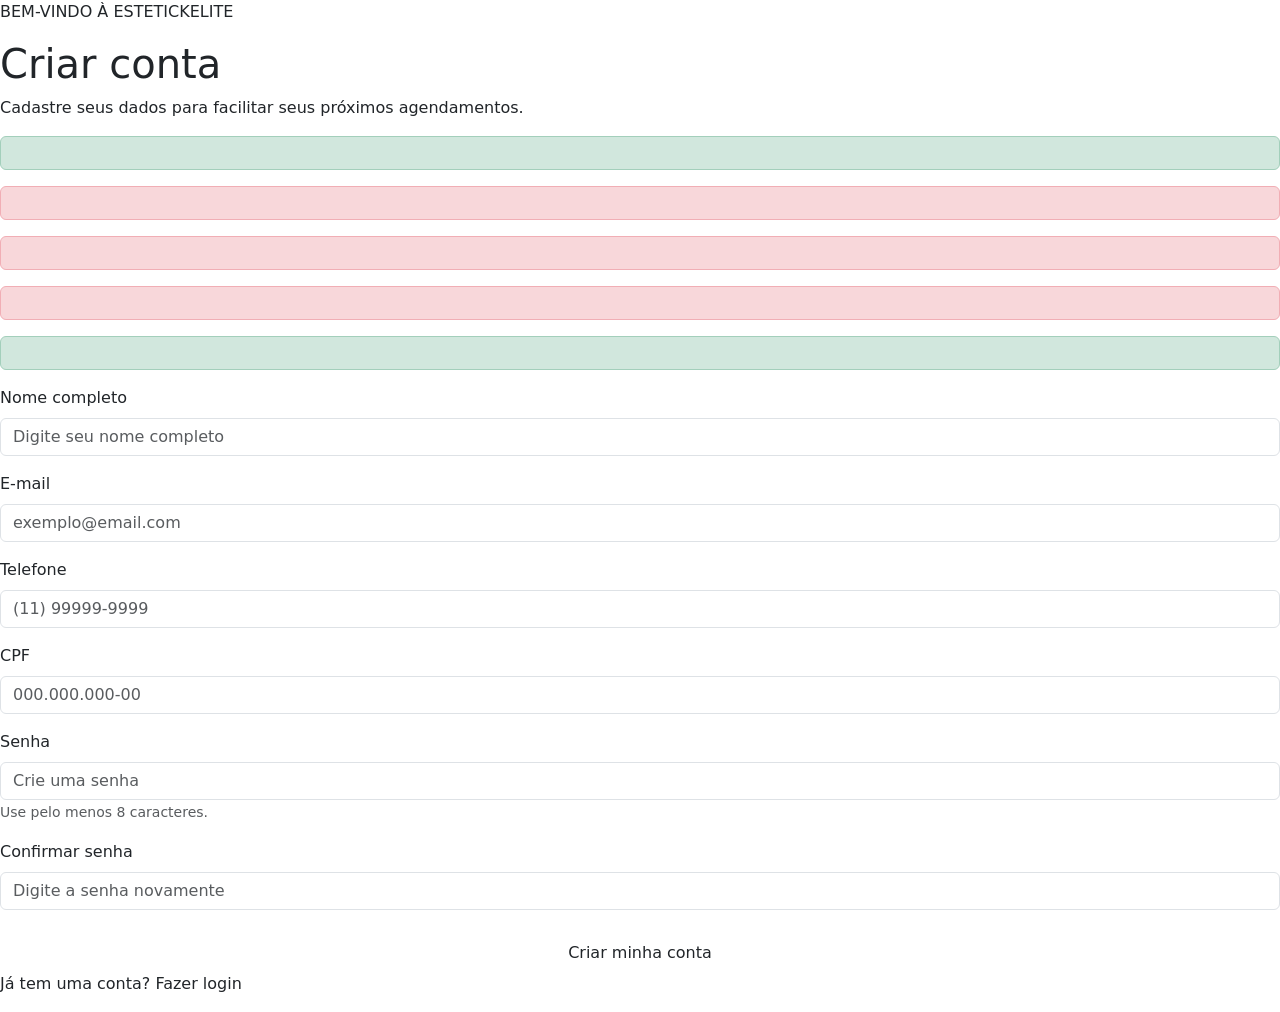
<file: src/main/resources/templates/cadastro.html>
<!DOCTYPE html>
<html lang="pt-BR" xmlns:th="http://www.thymeleaf.org">
<head>
    <meta charset="UTF-8">
    <meta name="viewport" content="width=device-width, initial-scale=1">
    <meta name="description"
          content="Entre em contato com a EstetickElite para dúvidas, sugestões e suporte sobre estética automotiva.">
    <meta name="keywords" content="fale conosco, estética automotiva, suporte, EstetickElite">
    <meta name="author" content="EstetickElite">
    <title>Fale Conosco | EstetickElite</title>
    <link rel="icon" type="image/png" th:href="@{/favicon.png}">
    <link href="https://cdn.jsdelivr.net/npm/bootstrap@5.3.8/dist/css/bootstrap.min.css" rel="stylesheet">
    <link rel="stylesheet" th:href="@{/css/cadastro.css}">

</head>
<body>
<!-- ================================================== -->
<!-- CABEÇALHO -->
<!-- ================================================== -->
<header th:replace="~{fragments/header :: header}">
</header>
<main class="cadastro-main">
    <section class="cadastro">
        <p class="eyebrow">BEM-VINDO À ESTETICKELITE</p>
        <h1>Criar conta</h1>
        <p class="cadastro-intro">
            Cadastre seus dados para facilitar seus próximos agendamentos.
        </p>
        <div th:if="${sucesso}"
             class="alert alert-success"
             role="status"
             th:text="${sucesso}"></div>
        <div th:if="${erro}"
             class="alert alert-danger"
             role="alert"
             th:text="${erro}"></div>
        <div th:if="${erroCadastro}"
             class="alert alert-danger"
             role="alert"
             th:text="${erroCadastro}"></div>
        <div th:if="${erroSenha}"
             class="alert alert-danger"
             role="alert"
             th:text="${erroSenha}"></div>
        <div th:if="${mensagem}"
             class="alert alert-success"
             role="status"
             th:text="${mensagem}"></div>
        <form id="formCadastro"
              th:action="@{/cadastro}"
              th:object="${cliente}"
              method="post">
            <div class="mb-3">
                <label for="nome" class="form-label">Nome completo</label>
                <input type="text"
                       class="form-control"
                       id="nome"
                       th:field="*{nome}"
                       placeholder="Digite seu nome completo"
                       autocomplete="name"
                       maxlength="120"
                       required>
                <small class="field-error"
                       th:if="${#fields.hasErrors('nome')}"
                       th:errors="*{nome}"></small>
            </div>
            <div class="mb-3">
                <label for="email" class="form-label">E-mail</label>

                <input type="email"
                       class="form-control"
                       id="email"
                       th:field="*{email}"
                       placeholder="exemplo@email.com"
                       autocomplete="email"
                       maxlength="150"
                       required>

                <small class="field-error"
                       th:if="${#fields.hasErrors('email')}"
                       th:errors="*{email}"></small>
            </div>

            <div class="mb-3">
                <label for="telefone" class="form-label">Telefone</label>

                <input type="tel"
                       class="form-control"
                       id="telefone"
                       th:field="*{telefone}"
                       placeholder="(11) 99999-9999"
                       autocomplete="tel"
                       maxlength="15"
                       inputmode="tel"
                       required>

                <small class="field-error"
                       th:if="${#fields.hasErrors('telefone')}"
                       th:errors="*{telefone}"></small>
            </div>

            <div class="mb-3">
                <label for="cpf" class="form-label">CPF</label>

                <input type="text"
                       class="form-control"
                       id="cpf"
                       th:field="*{cpf}"
                       placeholder="000.000.000-00"
                       inputmode="numeric"
                       autocomplete="off"
                       maxlength="14"
                       required>

                <small class="field-error"
                       th:if="${#fields.hasErrors('cpf')}"
                       th:errors="*{cpf}"></small>
            </div>

            <div class="mb-3">
                <label for="senha" class="form-label">Senha</label>

                <input type="password"
                       class="form-control"
                       id="senha"
                       th:field="*{senha}"
                       placeholder="Crie uma senha"
                       autocomplete="new-password"
                       minlength="8"
                       required>

                <small class="form-text">
                    Use pelo menos 8 caracteres.
                </small>
            </div>

            <div class="mb-4">
                <label for="confirmarSenha" class="form-label">
                    Confirmar senha
                </label>

                <input type="password"
                       class="form-control"
                       id="confirmarSenha"
                       name="confirmarSenha"
                       placeholder="Digite a senha novamente"
                       autocomplete="new-password"
                       minlength="8"
                       required>

                <small class="field-error"
                       id="erroSenha"
                       aria-live="polite"></small>
            </div>

            <button type="submit" class="btn btn-estetick w-100">
                Criar minha conta
            </button>

            <p class="login-link">
                Já tem uma conta?
                <a th:href="@{/login}">Fazer login</a>
            </p>

        </form>

    </section>
</main>
<footer th:replace="~{fragments/footer :: footer}">
</footer>
<script th:src="@{/js/cadastro.js}"></script>
<script src="https://cdn.jsdelivr.net/npm/bootstrap@5.3.8/dist/js/bootstrap.bundle.min.js"></script>
</body>
</html>
</file>
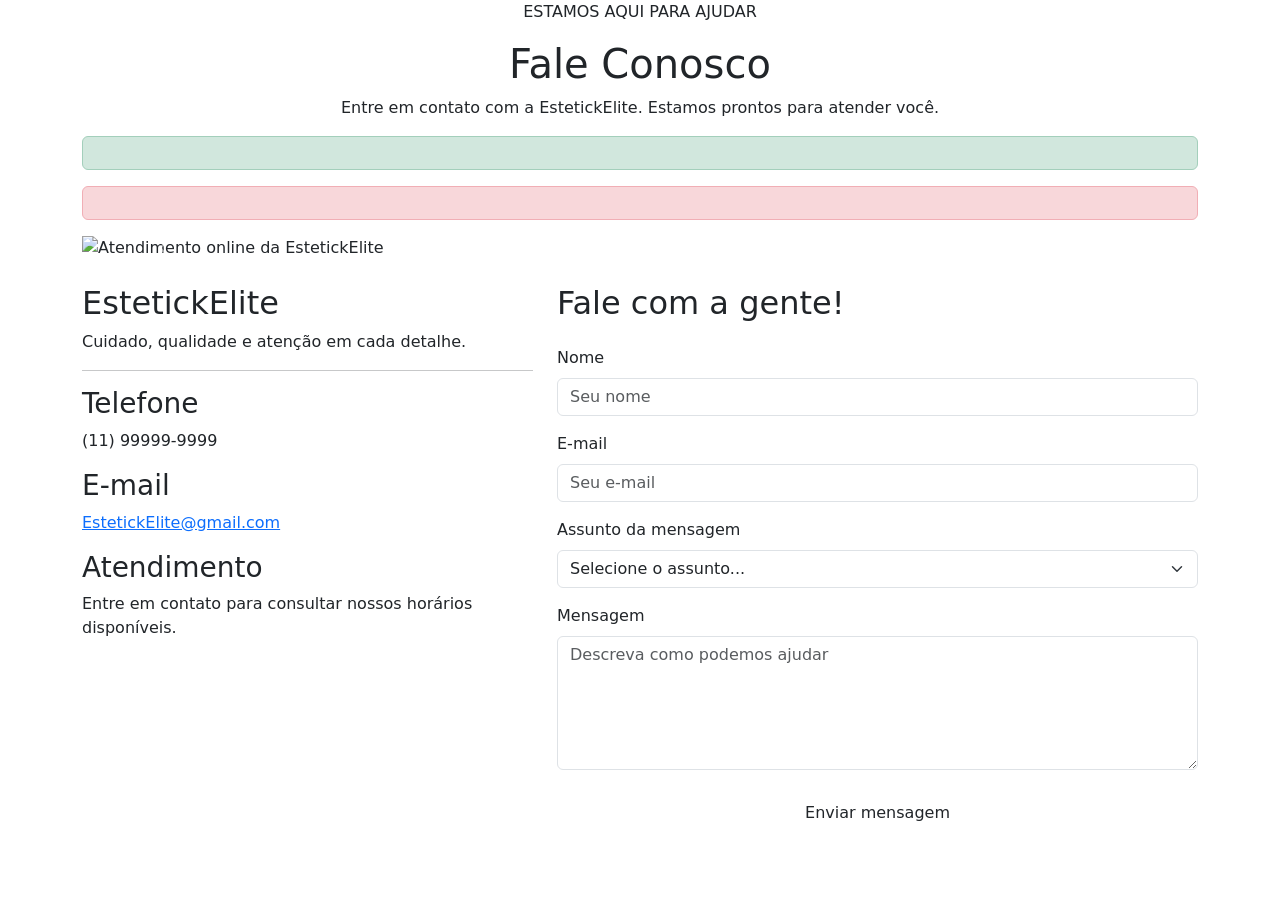
<file: src/main/resources/templates/faleconosco.html>
<!DOCTYPE html>
<html lang="pt-BR" xmlns:th="http://www.thymeleaf.org">
<head>
    <meta charset="UTF-8">
    <meta name="viewport" content="width=device-width, initial-scale=1">
    <meta name="description" content="Entre em contato com a EstetickElite para dúvidas, sugestões e suporte sobre estética automotiva.">
    <meta name="keywords" content="fale conosco, estética automotiva, suporte, EstetickElite">
    <meta name="author" content="EstetickElite">
    <title>Fale Conosco | EstetickElite</title>
    <link rel="icon" type="image/png" th:href="@{/favicon.png}">
    <link href="https://cdn.jsdelivr.net/npm/bootstrap@5.3.8/dist/css/bootstrap.min.css" rel="stylesheet">
    <link rel="stylesheet" th:href="@{/css/style.css}">
    <link rel="stylesheet" th:href="@{/css/faleconosco.css}">
</head>
<body>
<header th:replace="~{fragments/header :: header}">
</header>

<main class="container contato">
    <section class="text-center contato-intro">
        <p class="eyebrow">ESTAMOS AQUI PARA AJUDAR</p>
        <h1>Fale Conosco</h1>
        <p>Entre em contato com a EstetickElite. Estamos prontos para atender você.</p>
    </section>

    <div th:if="${sucesso}" class="alert alert-success" role="status" th:text="${sucesso}"></div>
    <div th:if="${erro}" class="alert alert-danger" role="alert" th:text="${erro}"></div>

    <section id="carouselAtendimento" class="carousel slide contato-carousel mb-4"
             data-bs-ride="carousel" data-bs-interval="3500" aria-label="Imagens do atendimento">
        <div class="carousel-indicators">
            <button type="button" data-bs-target="#carouselAtendimento" data-bs-slide-to="0"
                    class="active" aria-current="true" aria-label="Imagem 1"></button>
            <button type="button" data-bs-target="#carouselAtendimento" data-bs-slide-to="1"
                    aria-label="Imagem 2"></button>
            <button type="button" data-bs-target="#carouselAtendimento" data-bs-slide-to="2"
                    aria-label="Imagem 3"></button>
        </div>
        <div class="carousel-inner">
            <div class="carousel-item active">
                <img th:src="@{/img/atendimentoonline.jpg}" class="d-block w-100" alt="Atendimento online da EstetickElite">
            </div>
            <div class="carousel-item">
                <img th:src="@{/img/atendimento1.jpg}" class="d-block w-100" alt="Equipe de atendimento">
            </div>
            <div class="carousel-item">
                <img th:src="@{/img/clientes.jpg}" class="d-block w-100" alt="Clientes da EstetickElite">
            </div>
        </div>
        <button class="carousel-control-prev" type="button" data-bs-target="#carouselAtendimento" data-bs-slide="prev">
            <span class="carousel-control-prev-icon" aria-hidden="true"></span>
            <span class="visually-hidden">Anterior</span>
        </button>
        <button class="carousel-control-next" type="button" data-bs-target="#carouselAtendimento" data-bs-slide="next">
            <span class="carousel-control-next-icon" aria-hidden="true"></span>
            <span class="visually-hidden">Próxima</span>
        </button>
    </section>

    <div class="row g-4 contato-conteudo">
        <div class="col-12 col-md-5">
            <aside class="contato-card h-100">
                <h2>EstetickElite</h2>
                <p>Cuidado, qualidade e atenção em cada detalhe.</p>
                <hr>
                <h3>Telefone</h3>
                <p>(11) 99999-9999</p>
                <h3>E-mail</h3>
                <p><a href="mailto:EstetickElite@gmail.com">EstetickElite@gmail.com</a></p>
                <h3>Atendimento</h3>
                <p>Entre em contato para consultar nossos horários disponíveis.</p>
            </aside>
        </div>

        <div class="col-12 col-md-7">
            <section class="contato-card">
                <h2 class="mb-4">Fale com a gente!</h2>
                <form th:action="@{/faleconosco}" th:object="${mensagemContato}" method="post">
                    <div class="mb-3">
                        <label for="nome" class="form-label">Nome</label>
                        <input id="nome" type="text" class="form-control" th:field="*{nome}"
                               placeholder="Seu nome" autocomplete="name" maxlength="120" required>
                        <small class="field-error" th:if="${#fields.hasErrors('nome')}" th:errors="*{nome}"></small>
                    </div>
                    <div class="mb-3">
                        <label for="email" class="form-label">E-mail</label>
                        <input id="email" type="email" class="form-control" th:field="*{email}"
                               placeholder="Seu e-mail" autocomplete="email" maxlength="150" required>
                        <small class="field-error" th:if="${#fields.hasErrors('email')}" th:errors="*{email}"></small>
                    </div>
                    <div class="mb-3">
                        <label for="assunto" class="form-label">Assunto da mensagem</label>
                        <select id="assunto" class="form-select" th:field="*{assunto}" required>
                            <option value="">Selecione o assunto...</option>
                            <option value="Insatisfação com um serviço realizado">Insatisfação com um serviço realizado</option>
                            <option value="Relatar problema com o veículo">Relatar problema com o veículo</option>
                            <option value="Atraso na entrega do veículo">Atraso na entrega do veículo</option>
                            <option value="Dúvidas sobre pagamento">Dúvidas sobre formas de pagamento e parcelamento</option>
                            <option value="Problema com cobrança">Problema com cobrança, nota fiscal ou comprovante</option>
                            <option value="Solicitação de reembolso">Solicitação de reembolso ou estorno</option>
                            <option value="Reagendamento ou cancelamento">Reagendar ou cancelar um horário</option>
                            <option value="Dúvidas sobre garantia">Dúvidas sobre garantia de serviços</option>
                            <option value="Elogio, sugestão ou atendimento geral">Elogios, sugestões ou atendimento geral</option>
                            <option value="Outro assunto">Outro assunto</option>
                        </select>
                    </div>
                    <div class="mb-4">
                        <label for="mensagem" class="form-label">Mensagem</label>
                        <textarea id="mensagem" class="form-control" th:field="*{mensagem}" rows="5"
                                  placeholder="Descreva como podemos ajudar" maxlength="2000" required></textarea>
                        <small class="field-error" th:if="${#fields.hasErrors('mensagem')}" th:errors="*{mensagem}"></small>
                    </div>
                    <button type="submit" class="btn btn-estetick w-100">Enviar mensagem</button>
                </form>
            </section>
        </div>
    </div>
</main>
<footer th:replace="~{fragments/footer :: footer}"></footer>

<script src="https://cdn.jsdelivr.net/npm/bootstrap@5.3.8/dist/js/bootstrap.bundle.min.js"></script>
</body>
</html>
</file>
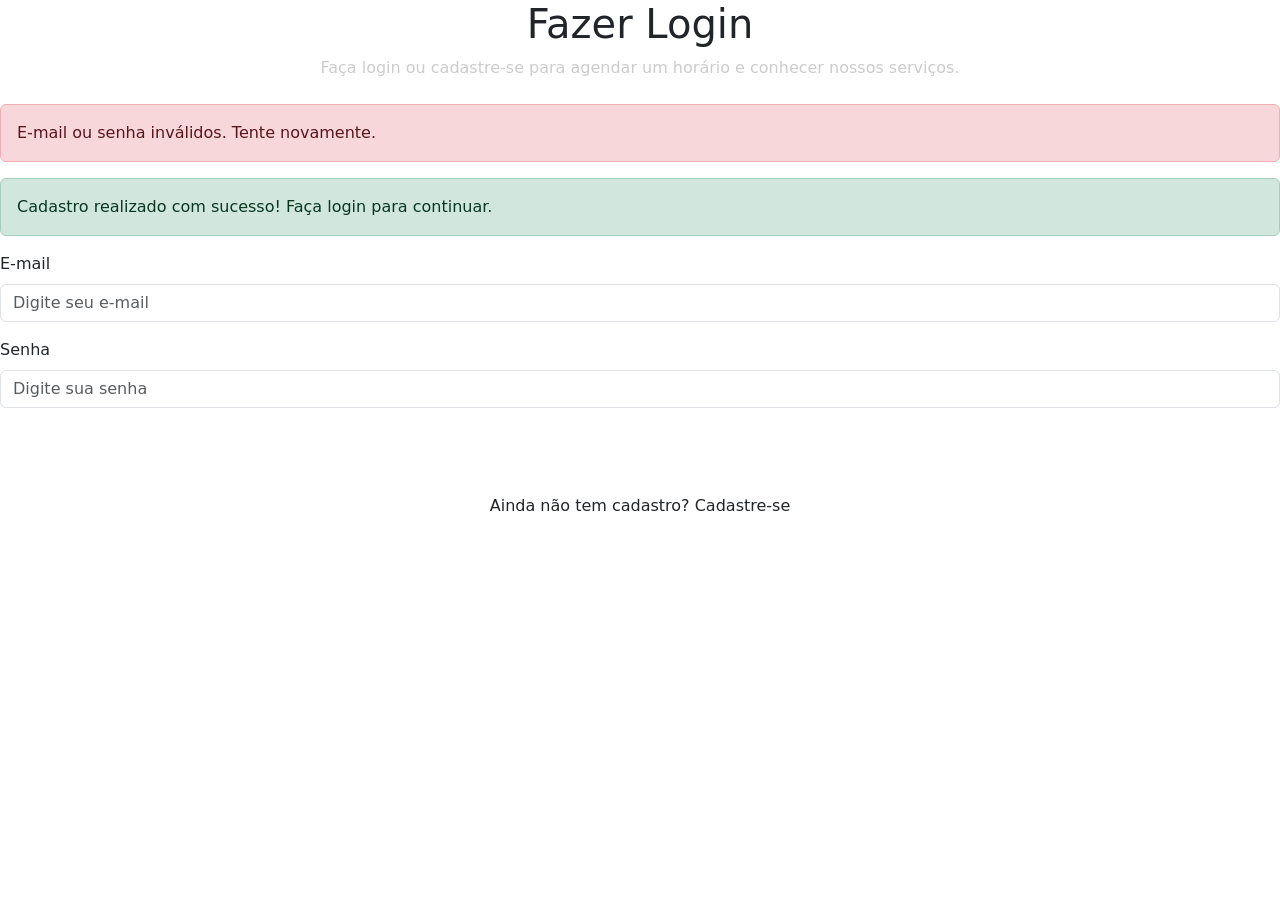
<file: src/main/resources/templates/login.html>
<!DOCTYPE html>
<html lang="pt-BR" xmlns:th="http://www.thymeleaf.org">

<head>
    <meta charset="UTF-8">
    <meta name="viewport" content="width=device-width, initial-scale=1.0">
    <meta name="description"
          content="EstetickElite - Faça login para agendar serviços de estética automotiva.">
    <meta name="keywords"
          content="Estética automotiva, login, cadastro, agendamento">
    <meta name="author" content="Lucas Segura">
    <title>Login | EstetickElite</title>
    <link rel="icon" type="image/png" th:href="@{/favicon.png}">
    <!-- CSS DA PÁGINA -->
    <link rel="stylesheet" th:href="@{/css/login.css}">
    <link rel="stylesheet" th:href="@{/css/style.css}">

    <!-- BOOTSTRAP -->
    <link href="https://cdn.jsdelivr.net/npm/bootstrap@5.3.8/dist/css/bootstrap.min.css" rel="stylesheet" integrity="sha384-sRIl4kxILFvY47J16cr9ZwB07vP4J8+LH7qKQnuqkuIAvNWLzeN8tE5YBujZqJLB" crossorigin="anonymous">
</head>

<body>
    <!-- HEADER -->
    <!-- CABEÇALHO PRINCIPAL -->
    <header th:replace="~{fragments/header :: header}">
    </header>

    <!-- CONTEÚDO PRINCIPAL -->
    <main>

        <div class="cadastro">

            <div class="text-center mb-4">

                <h1>Fazer Login</h1>

                <p style="color: #cccccc;">
                    Faça login ou cadastre-se para agendar um horário
                    e conhecer nossos serviços.
                </p>

            </div>

            <!-- MENSAGEM DE ERRO -->
            <div th:if="${param.erro}"
                 class="alert alert-danger"
                 role="alert">
                E-mail ou senha inválidos. Tente novamente.
            </div>

            <!-- MENSAGEM DE SUCESSO -->
            <div th:if="${param.sucesso}"
                 class="alert alert-success"
                 role="alert">
                Cadastro realizado com sucesso! Faça login para continuar.
            </div>

            <!-- FORMULÁRIO DE LOGIN -->
            <form th:action="@{/login}" method="post">

                <div class="mb-3">

                    <label for="email" class="form-label">
                        E-mail
                    </label>

                    <input type="email"
                           id="email"
                           name="email"
                           class="form-control"
                           placeholder="Digite seu e-mail"
                           autocomplete="email"
                           required>

                </div>

                <div class="mb-4">

                    <label for="senha" class="form-label">
                        Senha
                    </label>

                    <input type="password"
                           id="senha"
                           name="senha"
                           class="form-control"
                           placeholder="Digite sua senha"
                           autocomplete="current-password"
                           required>

                </div>

                <button style=" color: white" type="submit"
                        class="btn btn-estetick w-100">
                    Fazer Login
                </button>

            </form>

            <p class="text-center mt-4">
                Ainda não tem cadastro?
                <a th:href="@{/cadastro}">
                    Cadastre-se
                </a>
            </p>

        </div>

    </main>

    <!-- FOOTER -->
    <footer th:replace="~{fragments/footer :: footer}">


    <!-- BOOTSTRAP JS -->
    <script src="https://cdn.jsdelivr.net/npm/bootstrap@5.3.8/dist/js/bootstrap.bundle.min.js" integrity="sha384-FKyoEForCGlyvwx9Hj09JcYn3nv7wiPVlz7YYwJrWVcXK/BmnVDxM+D2scQbITxI" crossorigin="anonymous"></script>


    <!-- JAVASCRIPT PERSONALIZADO -->
    <script th:src="@{/js/script.js}"></script>

</body>

</html>
</file>
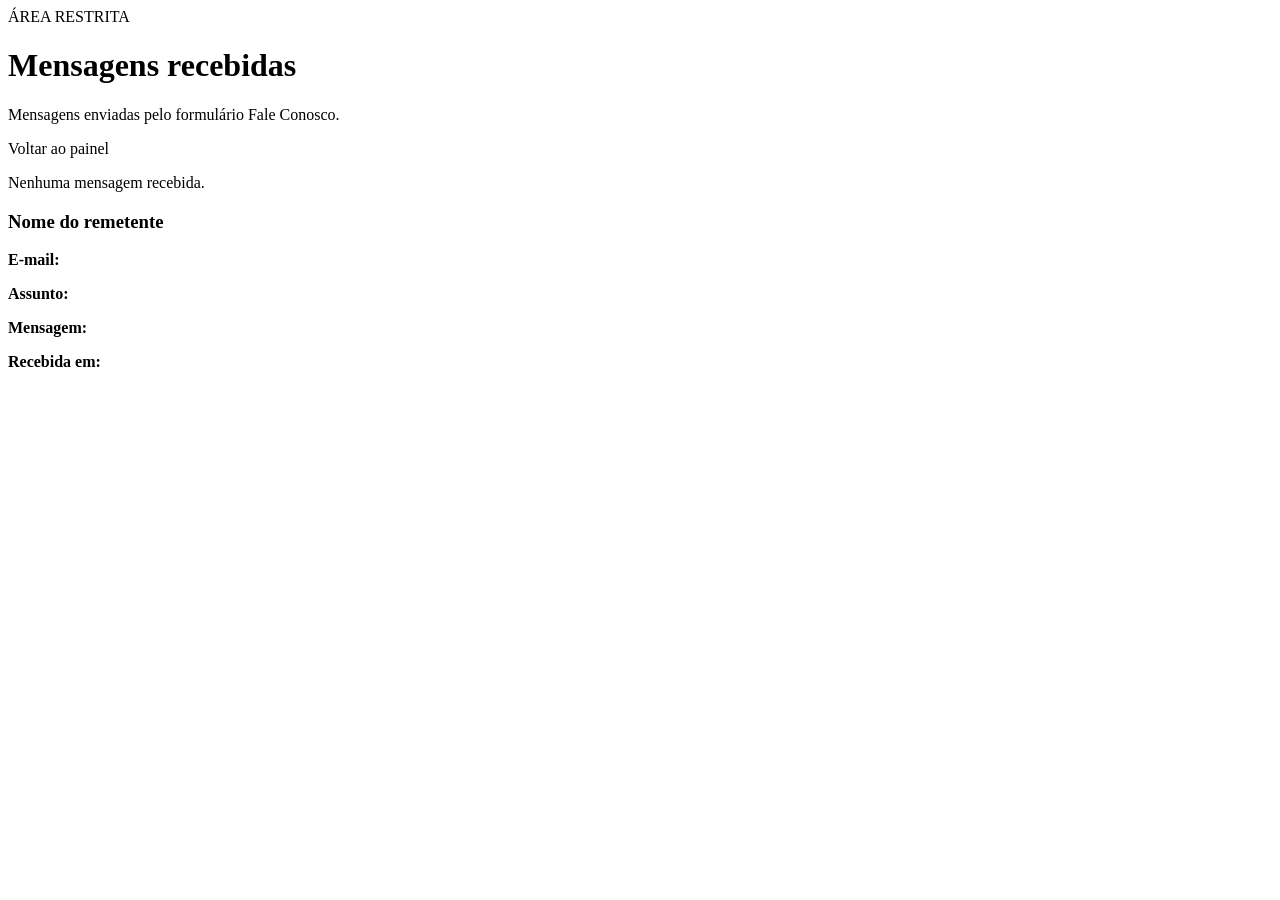
<file: src/main/resources/templates/mensagens-admin.html>
<!DOCTYPE html>
<html lang="pt-BR"
      xmlns:th="http://www.thymeleaf.org">

<head>
    <meta charset="UTF-8">
    <meta name="viewport"
          content="width=device-width, initial-scale=1.0">

    <title>Mensagens recebidas | EstetickElite</title>

    <link rel="stylesheet"
          th:href="@{/css/admin.css}">
</head>

<body>

<main class="container painel-admin">

    <div class="titulo-admin">
        <span class="admin-tag">ÁREA RESTRITA</span>
        <h1>Mensagens recebidas</h1>
        <p>Mensagens enviadas pelo formulário Fale Conosco.</p>

        <a th:href="@{/admin}">
            Voltar ao painel
        </a>
    </div>

    <section class="secao-admin">

        <div th:if="${mensagens == null or #lists.isEmpty(mensagens)}">
            <p>Nenhuma mensagem recebida.</p>
        </div>

        <article th:each="mensagem : ${mensagens}"
                 class="item-agendamento">

            <h3 th:text="${mensagem.nome}">
                Nome do remetente
            </h3>

            <p>
                <strong>E-mail:</strong>
                <span th:text="${mensagem.email}"></span>
            </p>

            <p>
                <strong>Assunto:</strong>
                <span th:text="${mensagem.assunto}"></span>
            </p>

            <p>
                <strong>Mensagem:</strong>
            </p>

            <p th:text="${mensagem.mensagem}"></p>

            <p>
                <strong>Recebida em:</strong>
                <span th:text="${mensagem.dataEnvio != null
                    ? #temporals.format(mensagem.dataEnvio, 'dd/MM/yyyy HH:mm')
                    : 'Data não informada'}"></span>
            </p>

        </article>

    </section>

</main>

</body>
</html>
</file>
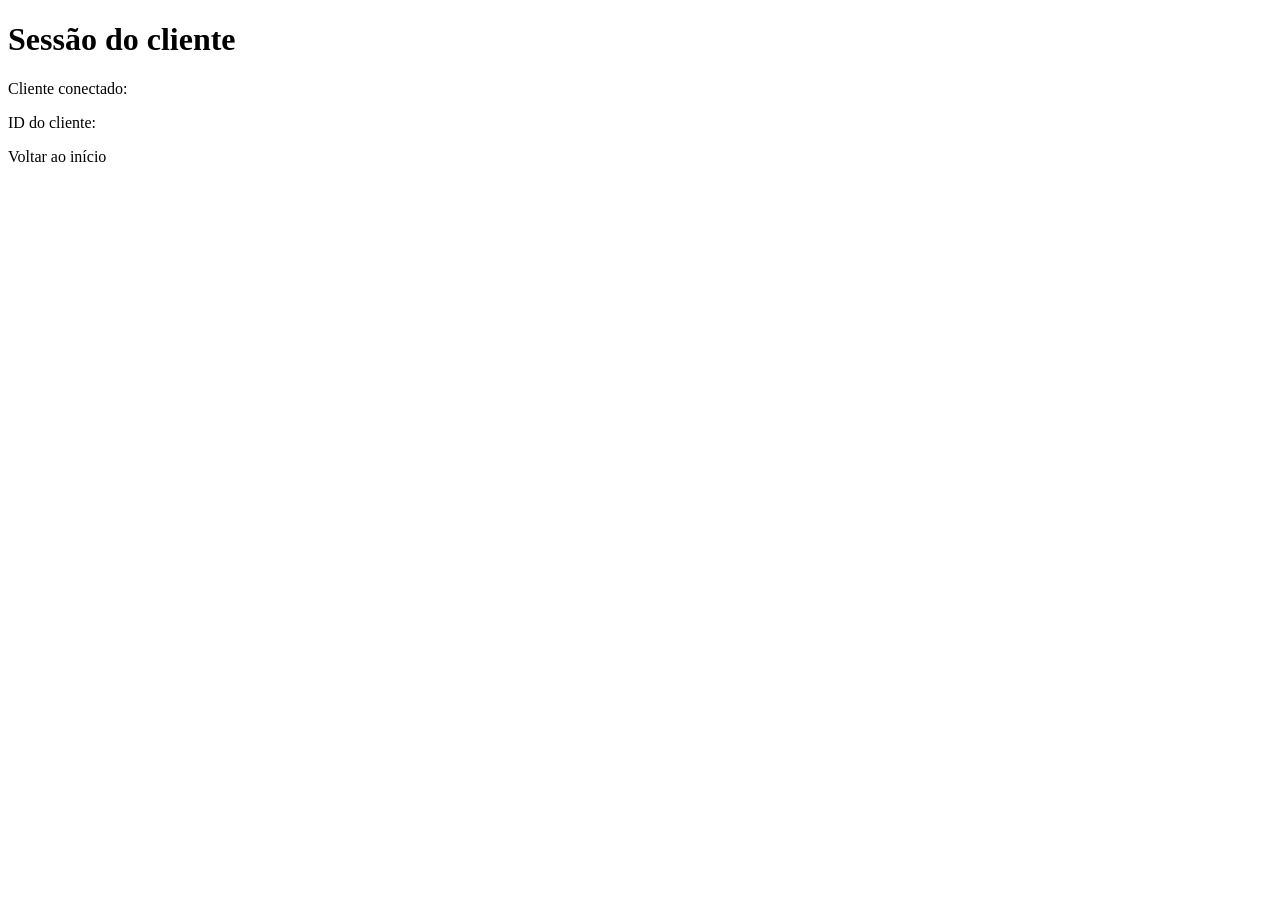
<file: src/main/resources/templates/teste-sessao.html>
<!DOCTYPE html>
<html lang="pt-BR"
      xmlns:th="http://www.thymeleaf.org">

<head>
    <meta charset="UTF-8">
    <meta name="viewport" content="width=device-width, initial-scale=1.0">
    <title>Teste de Sessão | EstetickElite</title>
</head>

<body>

<h1>Sessão do cliente</h1>

<p>
    Cliente conectado:
    <strong th:text="${clienteNome}"></strong>
</p>

<p>
    ID do cliente:
    <strong th:text="${clienteId}"></strong>
</p>

<a th:href="@{/}">Voltar ao início</a>

</body>
</html>
</file>
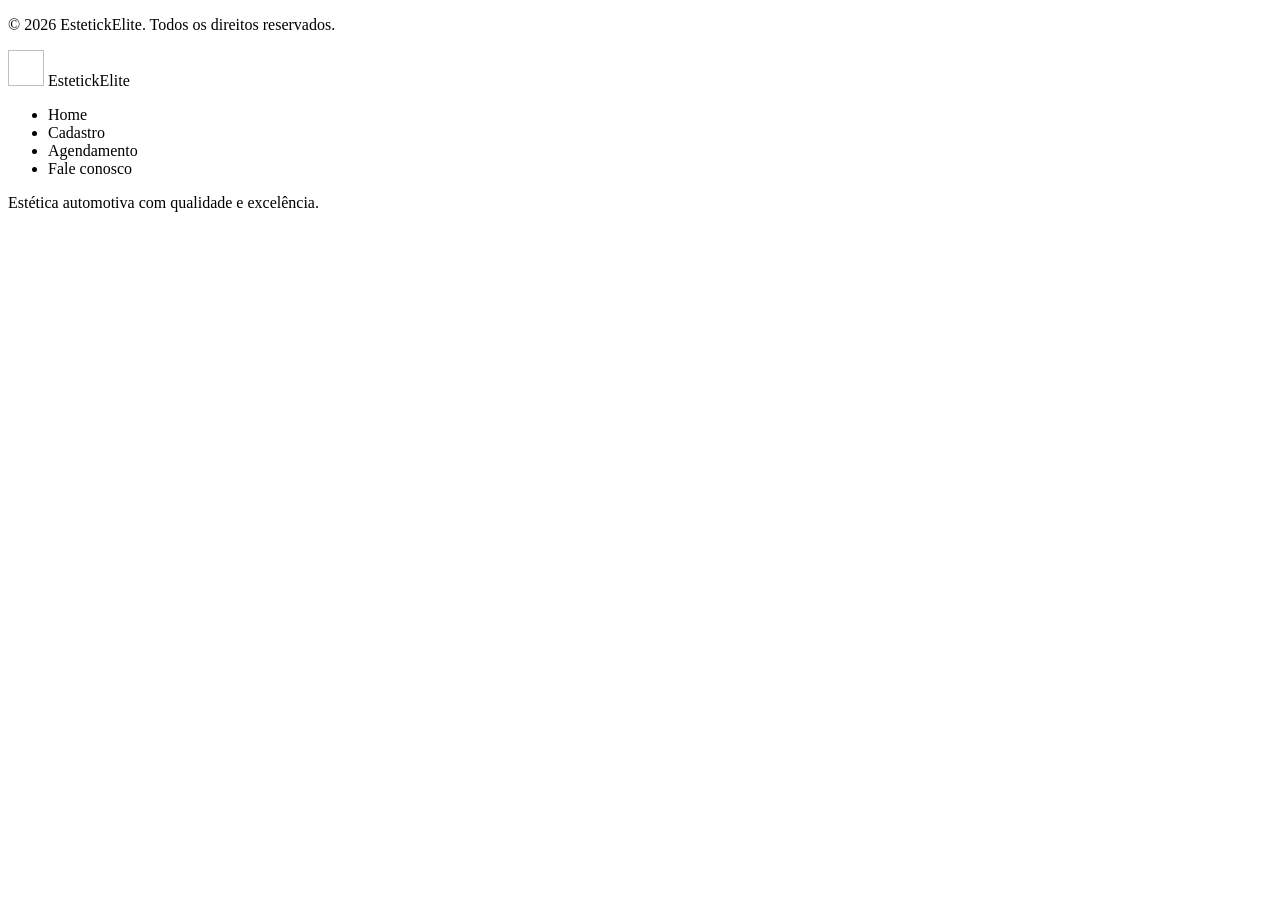
<file: src/main/resources/templates/fragments/footer-cliente.html>
<!DOCTYPE html>
<footer th:fragment="footer-cliente">
  <div class="footer-estetick">
    <div class="container footer-container">

      <div class="footer-main">

        <p class="copyright">
          © 2026 EstetickElite. Todos os direitos reservados.
        </p>

        <a th:href="@{/}" class="logo-footer">
          <img th:src="@{/img/logo.png}"
               alt=""
               width="36"
               height="36">
          Estetick<span>Elite</span>
        </a>

        <ul class="footer-links">
          <li><a th:href="@{/}">Home</a></li>
          <li><a th:href="@{/cadastro}">Cadastro</a></li>
          <li><a th:href="@{/agendamento}">Agendamento</a></li>
          <li><a th:href="@{/faleconosco}">Fale conosco</a></li>
        </ul>

      </div>

      <div class="footer-tagline">
        Estética automotiva com qualidade e excelência.
      </div>

    </div>
  </div>
</footer>
</html>
</file>
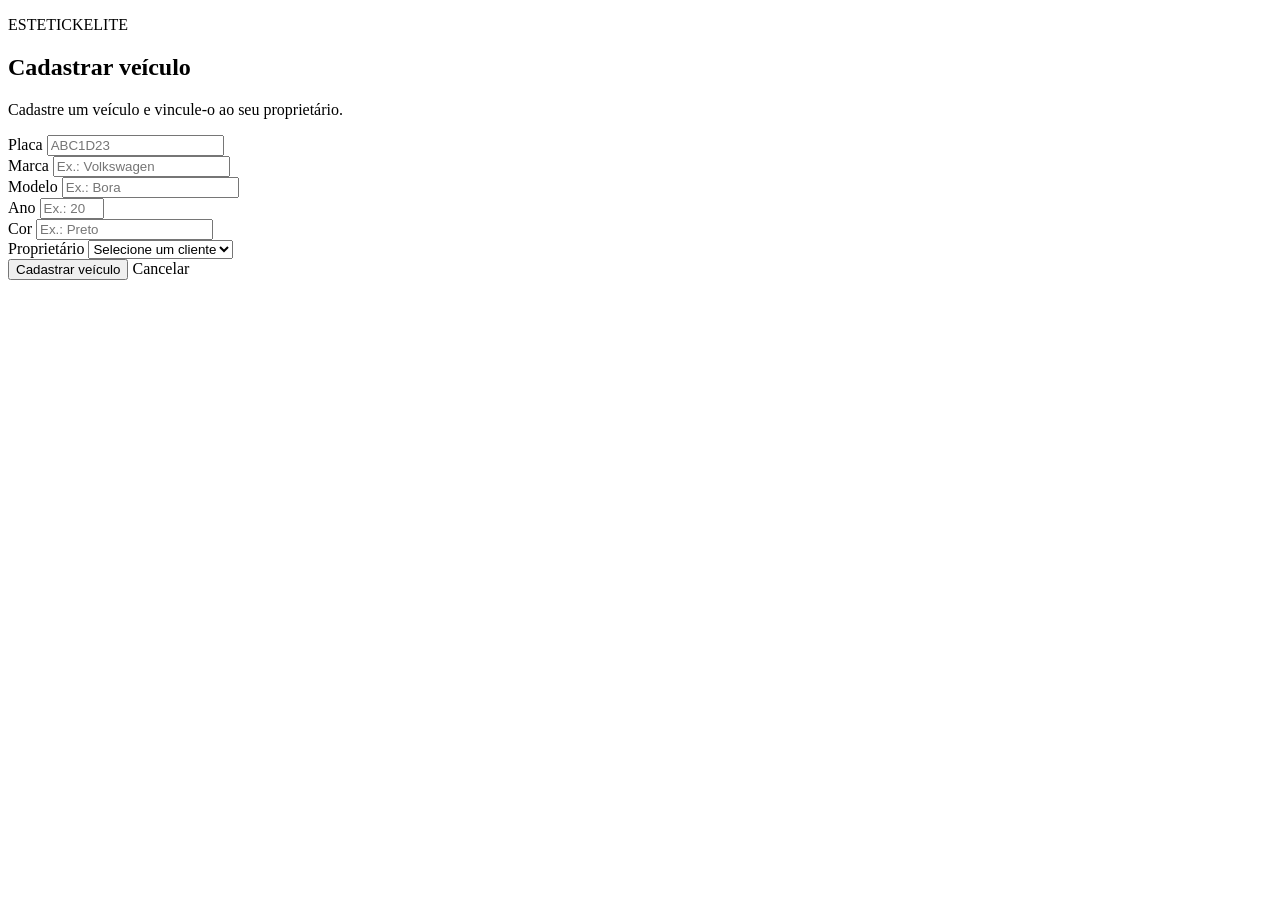
<file: src/main/resources/templates/veiculos/cadastroveiculo.html>
<!DOCTYPE html>
<html lang="pt-BR" xmlns:th="http://www.thymeleaf.org">

<head>
    <meta charset="UTF-8">
    <meta name="viewport" content="width=device-width, initial-scale=1">

    <meta name="description"
          content="Cadastre veículos na EstetickElite.">

    <title>Cadastrar Veículo | EstetickElite</title>

    <link rel="stylesheet" th:href="@{/css/bootstrap.min.css}">
    <link rel="stylesheet" th:href="@{/css/style.css}">
</head>

<body>

<!-- CABEÇALHO -->
<div th:replace="~{fragments :: header}"></div>

<!-- CONTEÚDO PRINCIPAL -->
<main class="cadastro-main">

    <section class="cadastro">

        <p class="eyebrow">ESTETICKELITE</p>

        <h1>Cadastrar veículo</h1>

        <p class="cadastro-intro">
            Cadastre um veículo e vincule-o ao seu proprietário.
        </p>

        <form th:action="@{/veiculos/salvar}"
              th:object="${veiculo}"
              method="post">

            <!-- PLACA -->
            <div class="mb-3">

                <label class="form-label">Placa</label>

                <input type="text"
                       th:field="*{placa}"
                       class="form-control"
                       maxlength="7"
                       minlength="7"
                       pattern="[A-Za-z]{3}[0-9][A-Za-z0-9][0-9]{2}"
                       placeholder="ABC1D23"
                       oninput="this.value = this.value.toUpperCase().replace(/\s/g, '')"
                       required>

            </div>

            <!-- MARCA -->
            <div class="mb-3">

                <label class="form-label">Marca</label>

                <input type="text"
                       th:field="*{marca}"
                       class="form-control"
                       placeholder="Ex.: Volkswagen"
                       required>

            </div>

            <!-- MODELO -->
            <div class="mb-3">

                <label class="form-label">Modelo</label>

                <input type="text"
                       th:field="*{modelo}"
                       class="form-control"
                       placeholder="Ex.: Bora"
                       required>

            </div>

            <!-- ANO -->
            <div class="mb-3">

                <label class="form-label">Ano</label>

                <input type="number"
                       th:field="*{ano}"
                       class="form-control"
                       min="1900"
                       max="2100"
                       placeholder="Ex.: 2010"
                       required>

            </div>

            <!-- COR -->
            <div class="mb-3">

                <label class="form-label">Cor</label>

                <input type="text"
                       th:field="*{cor}"
                       class="form-control"
                       placeholder="Ex.: Preto"
                       required>

            </div>

            <!-- PROPRIETÁRIO -->
            <div class="mb-4">

                <label class="form-label">Proprietário</label>

                <select name="clienteId"
                        class="form-control"
                        required>

                    <option value="">
                        Selecione um cliente
                    </option>

                    <option th:each="cliente : ${clientes}"
                            th:value="${cliente.id}"
                            th:text="${cliente.nome}">
                    </option>

                </select>

            </div>

            <!-- BOTÕES -->
            <div class="d-flex flex-column gap-3">

                <button type="submit"
                        class="btn-estetick w-100">
                    Cadastrar veículo
                </button>

                <a th:href="@{/veiculos/listar}"
                   class="btn-cadastrar text-center">
                    Cancelar
                </a>

            </div>

        </form>

    </section>

</main>

<!-- RODAPÉ -->
<div th:replace="~{fragments :: footer}"></div>

<script th:src="@{/js/bootstrap.bundle.min.js}"></script>

</body>
</html>
</file>
